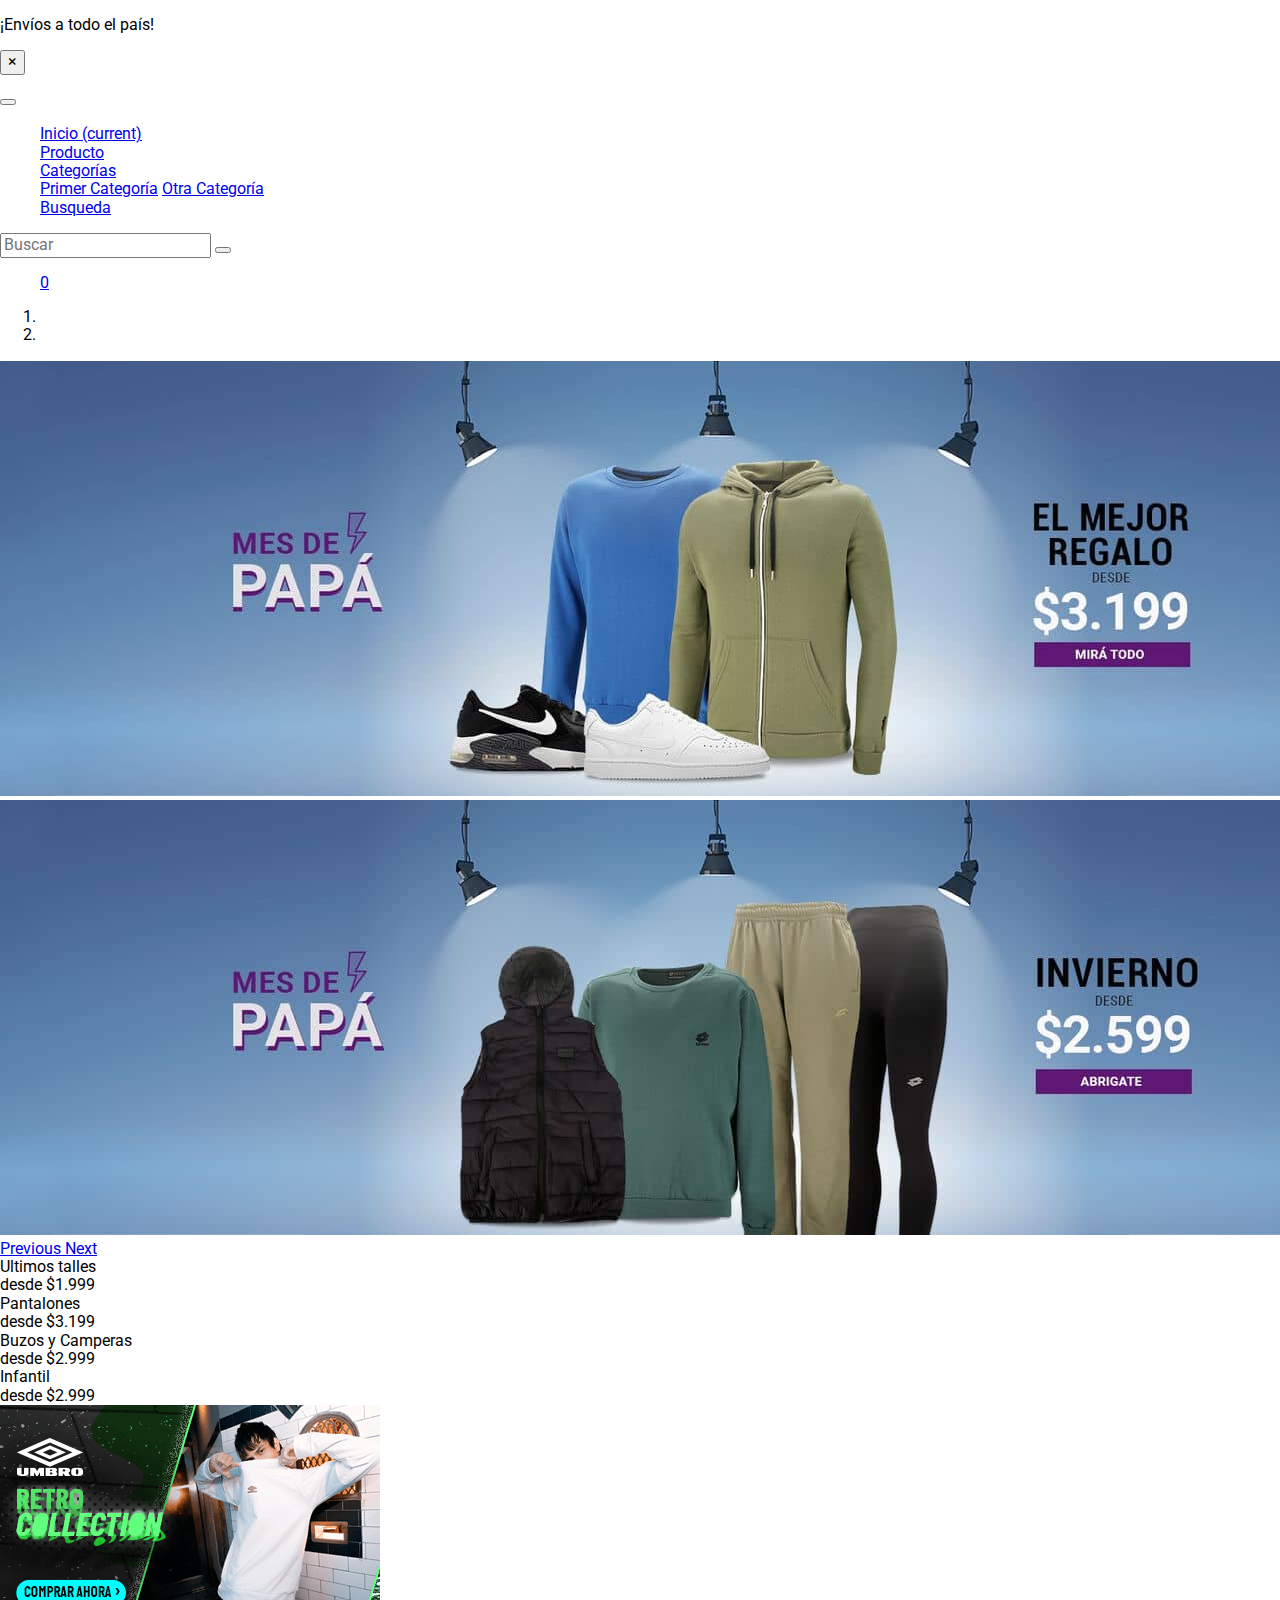
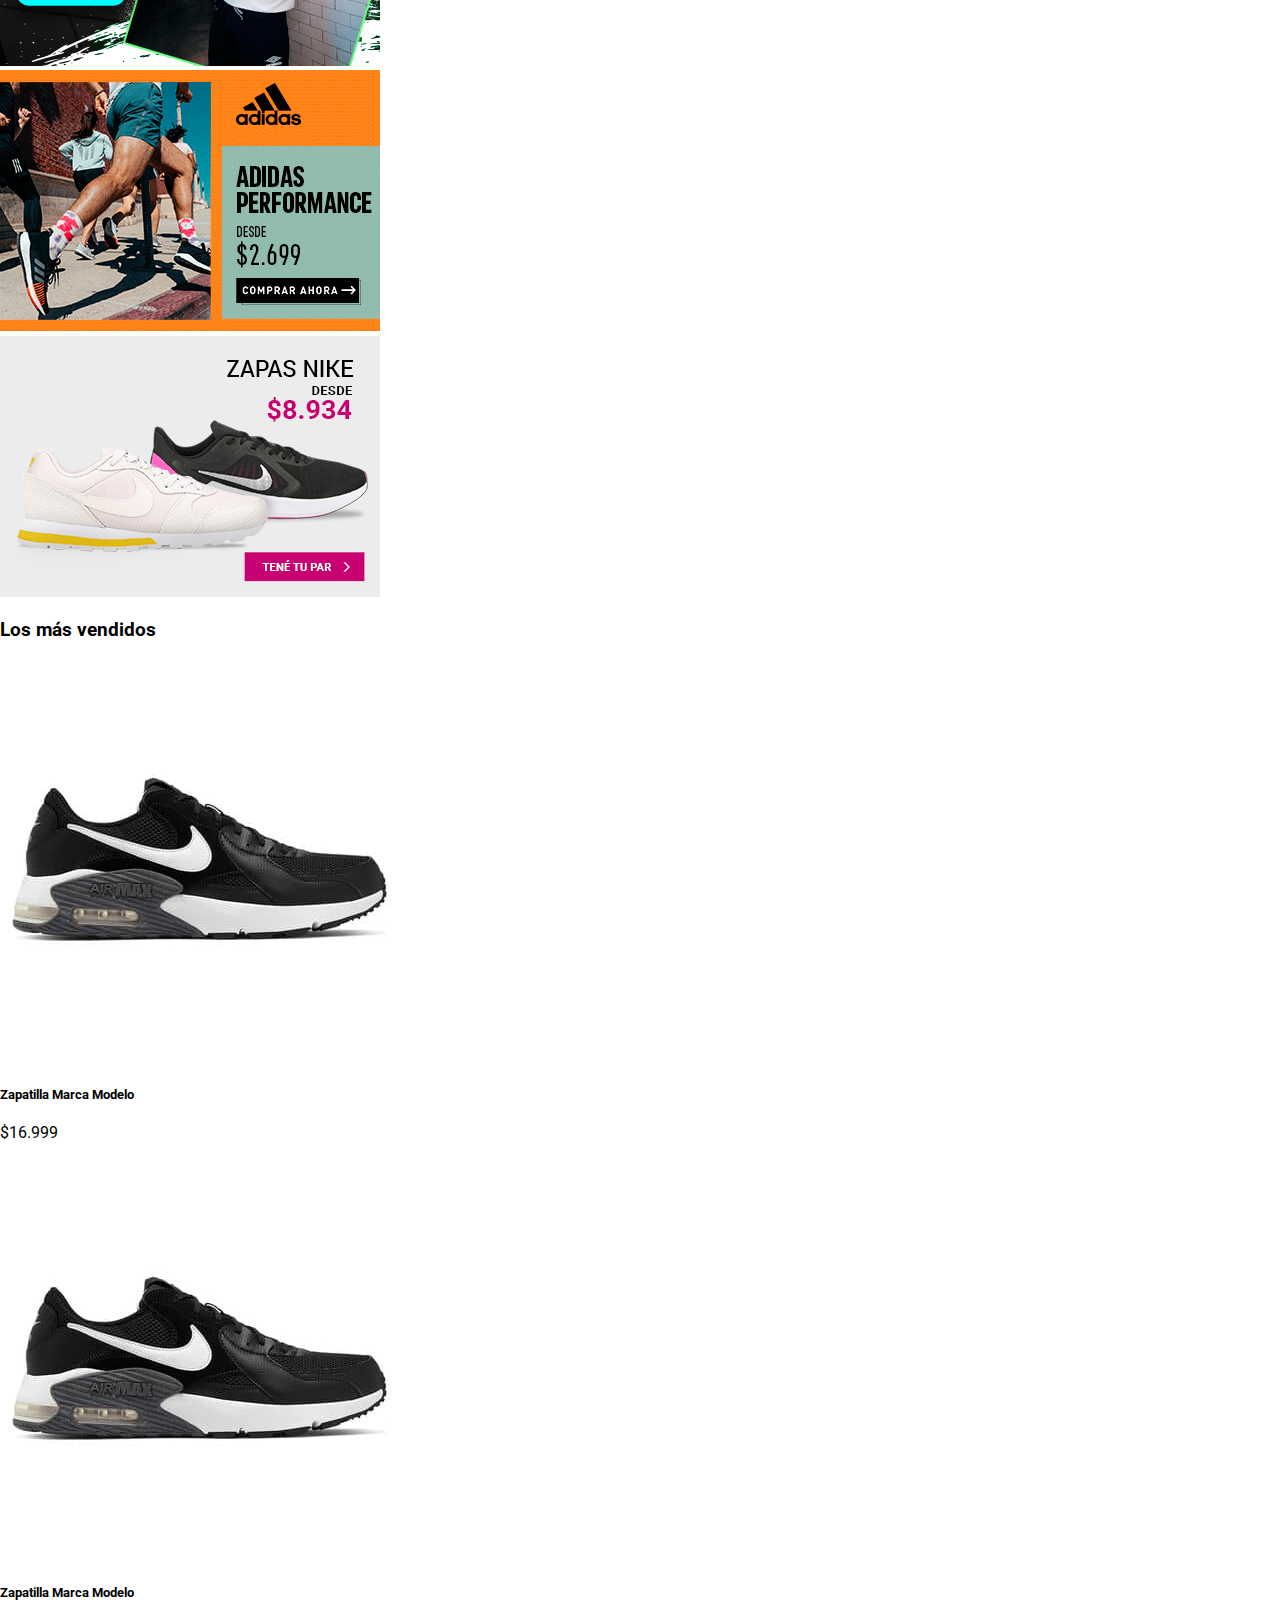
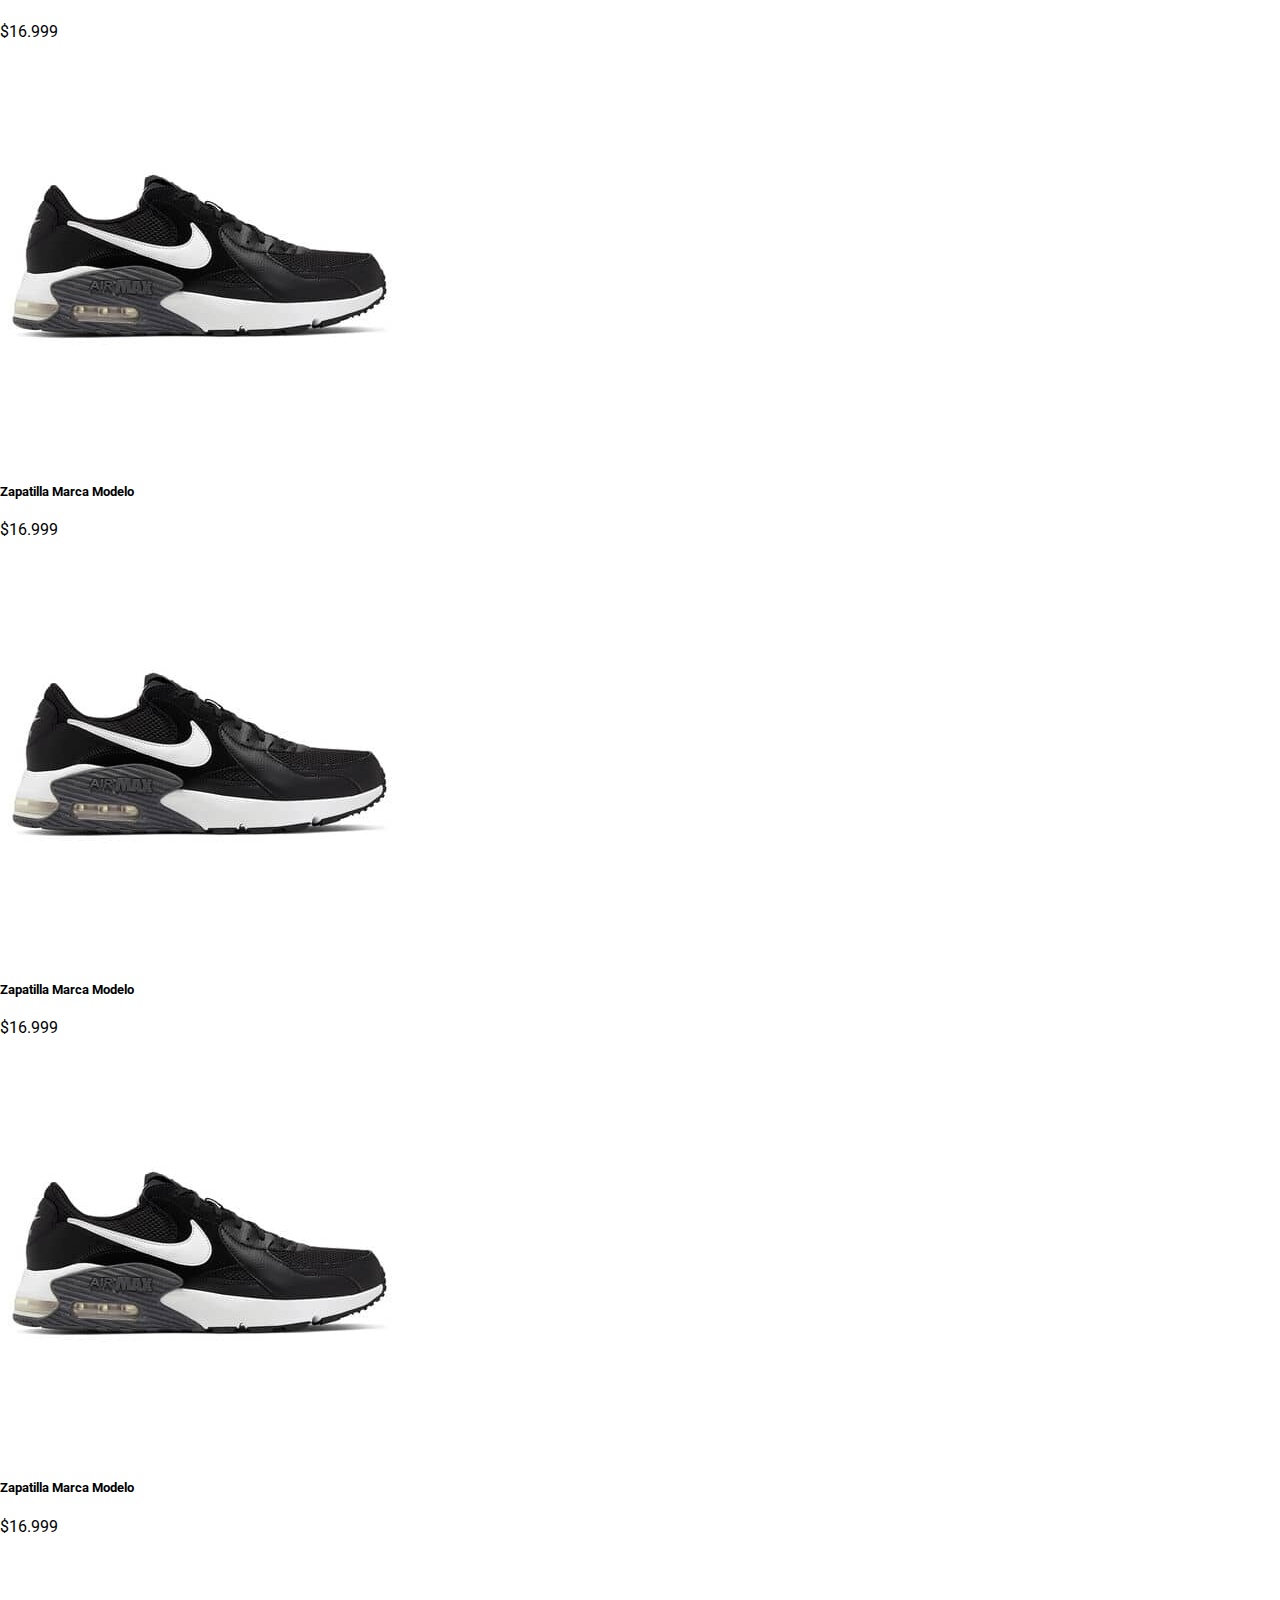
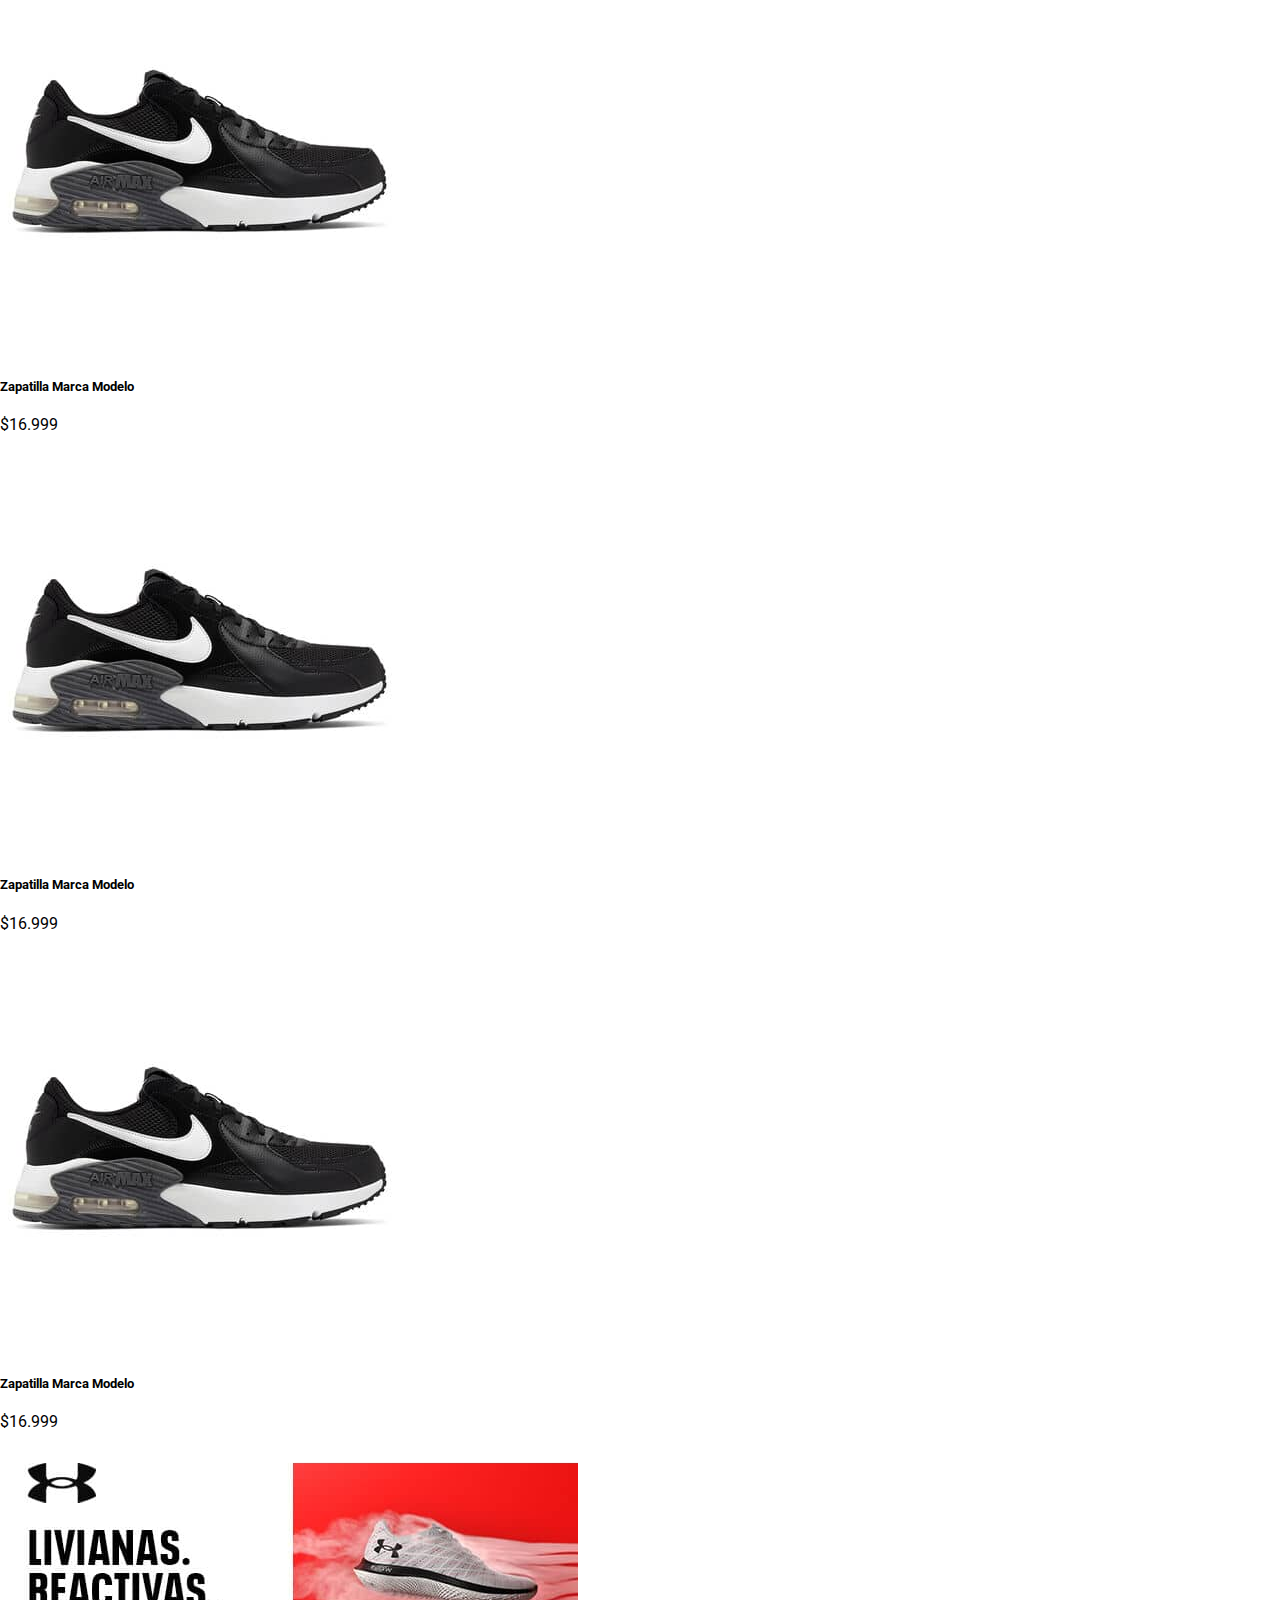
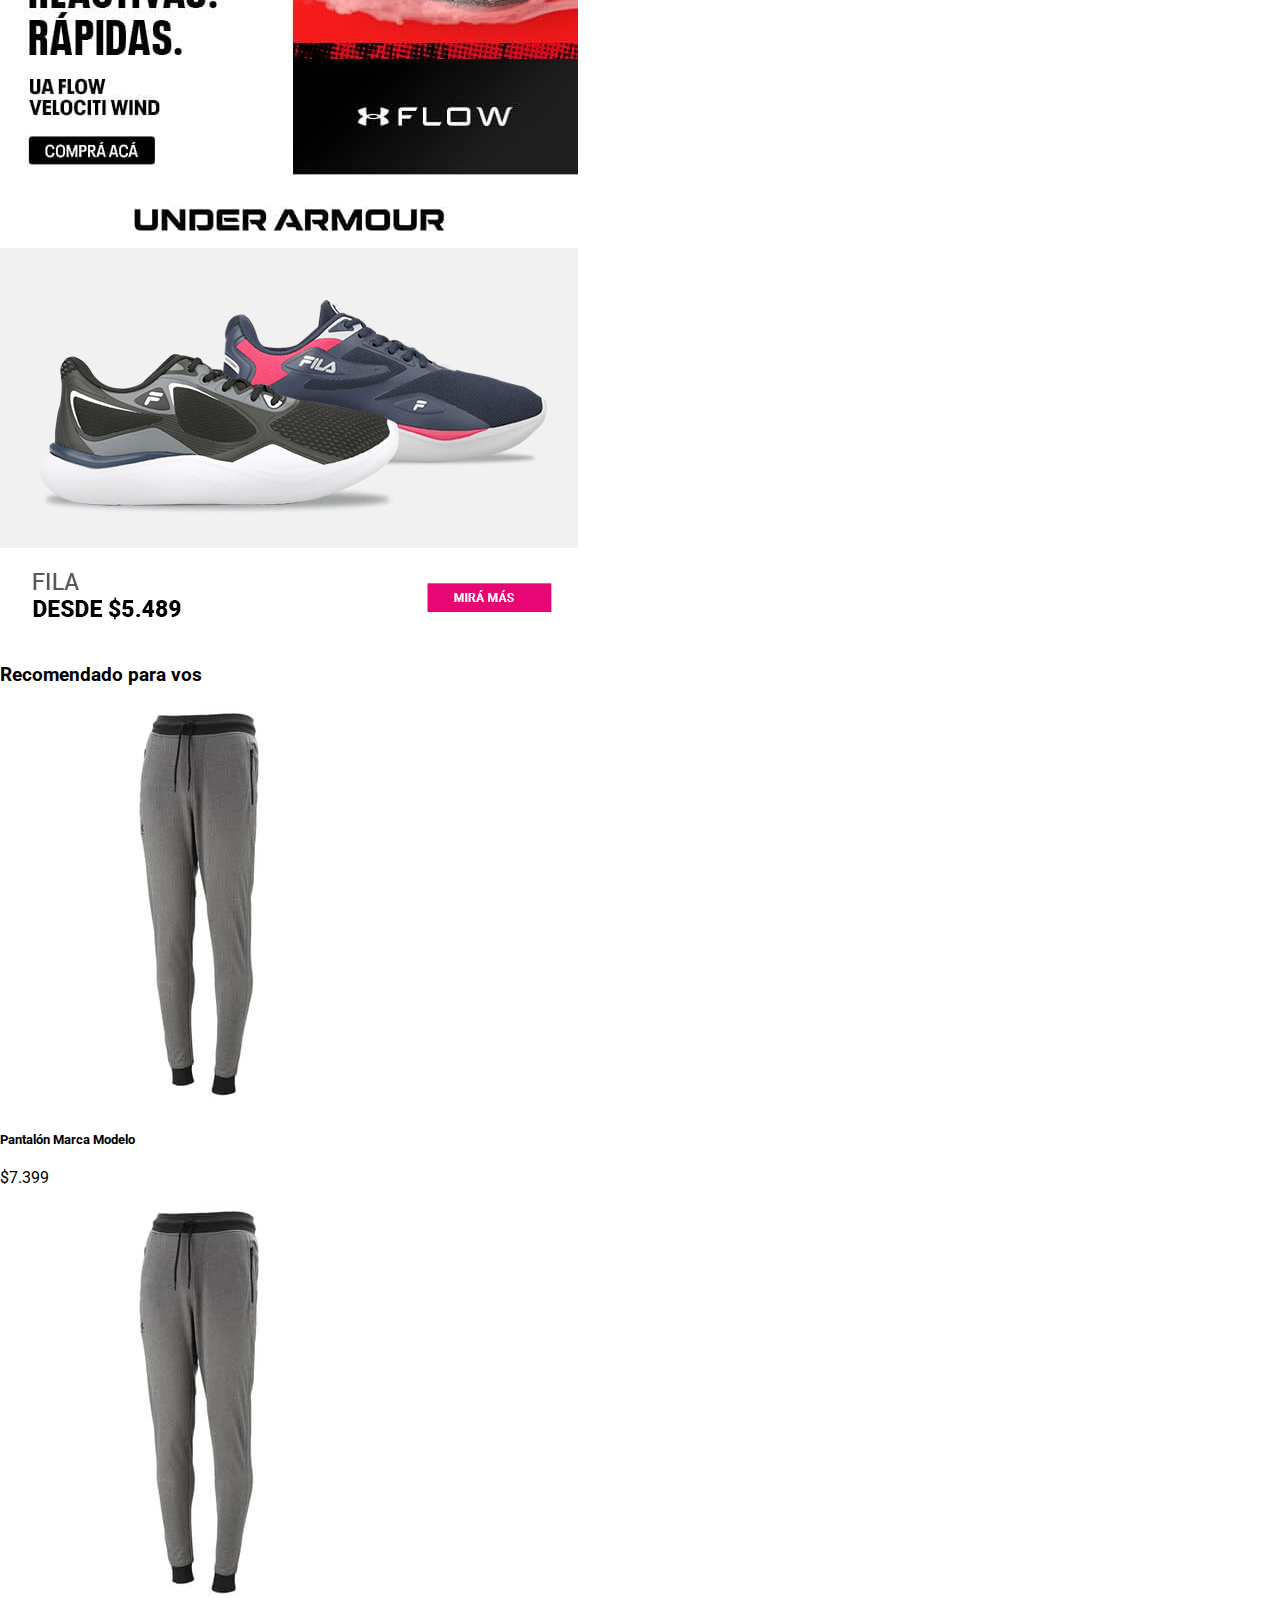
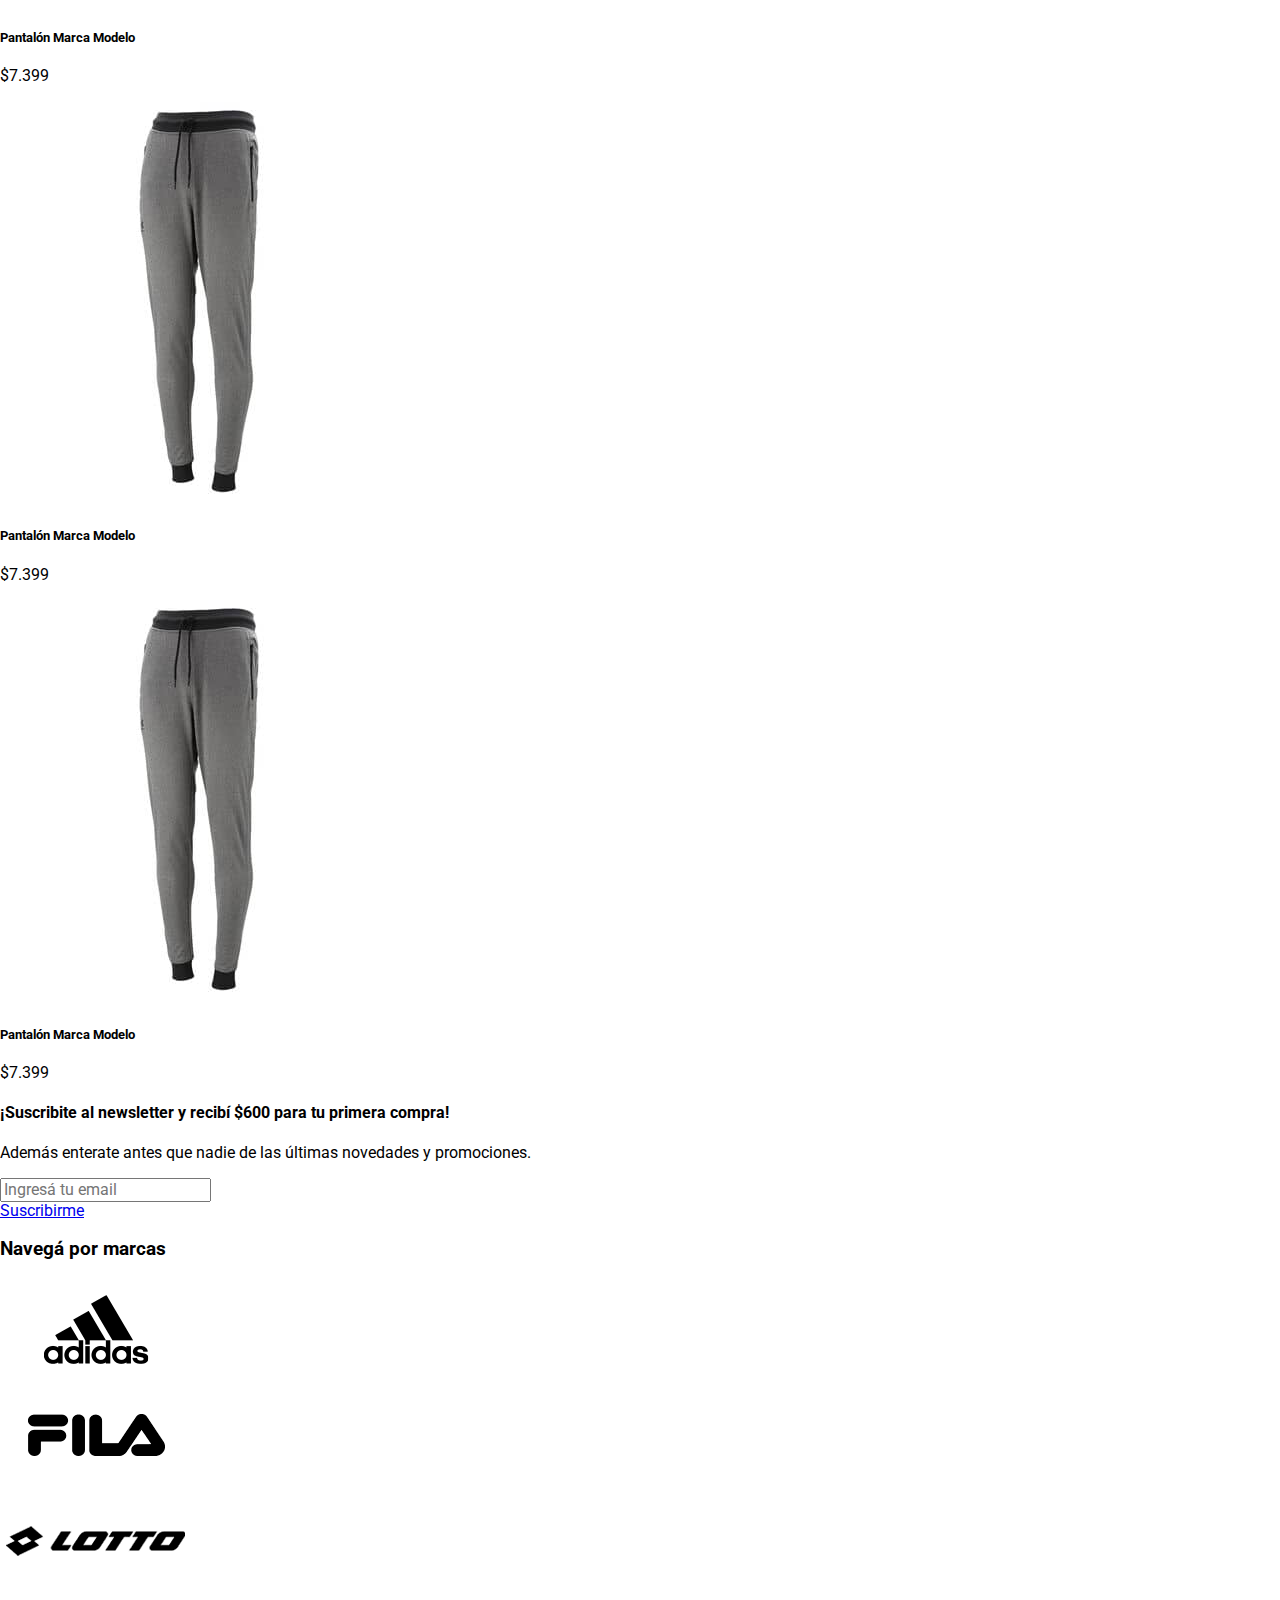
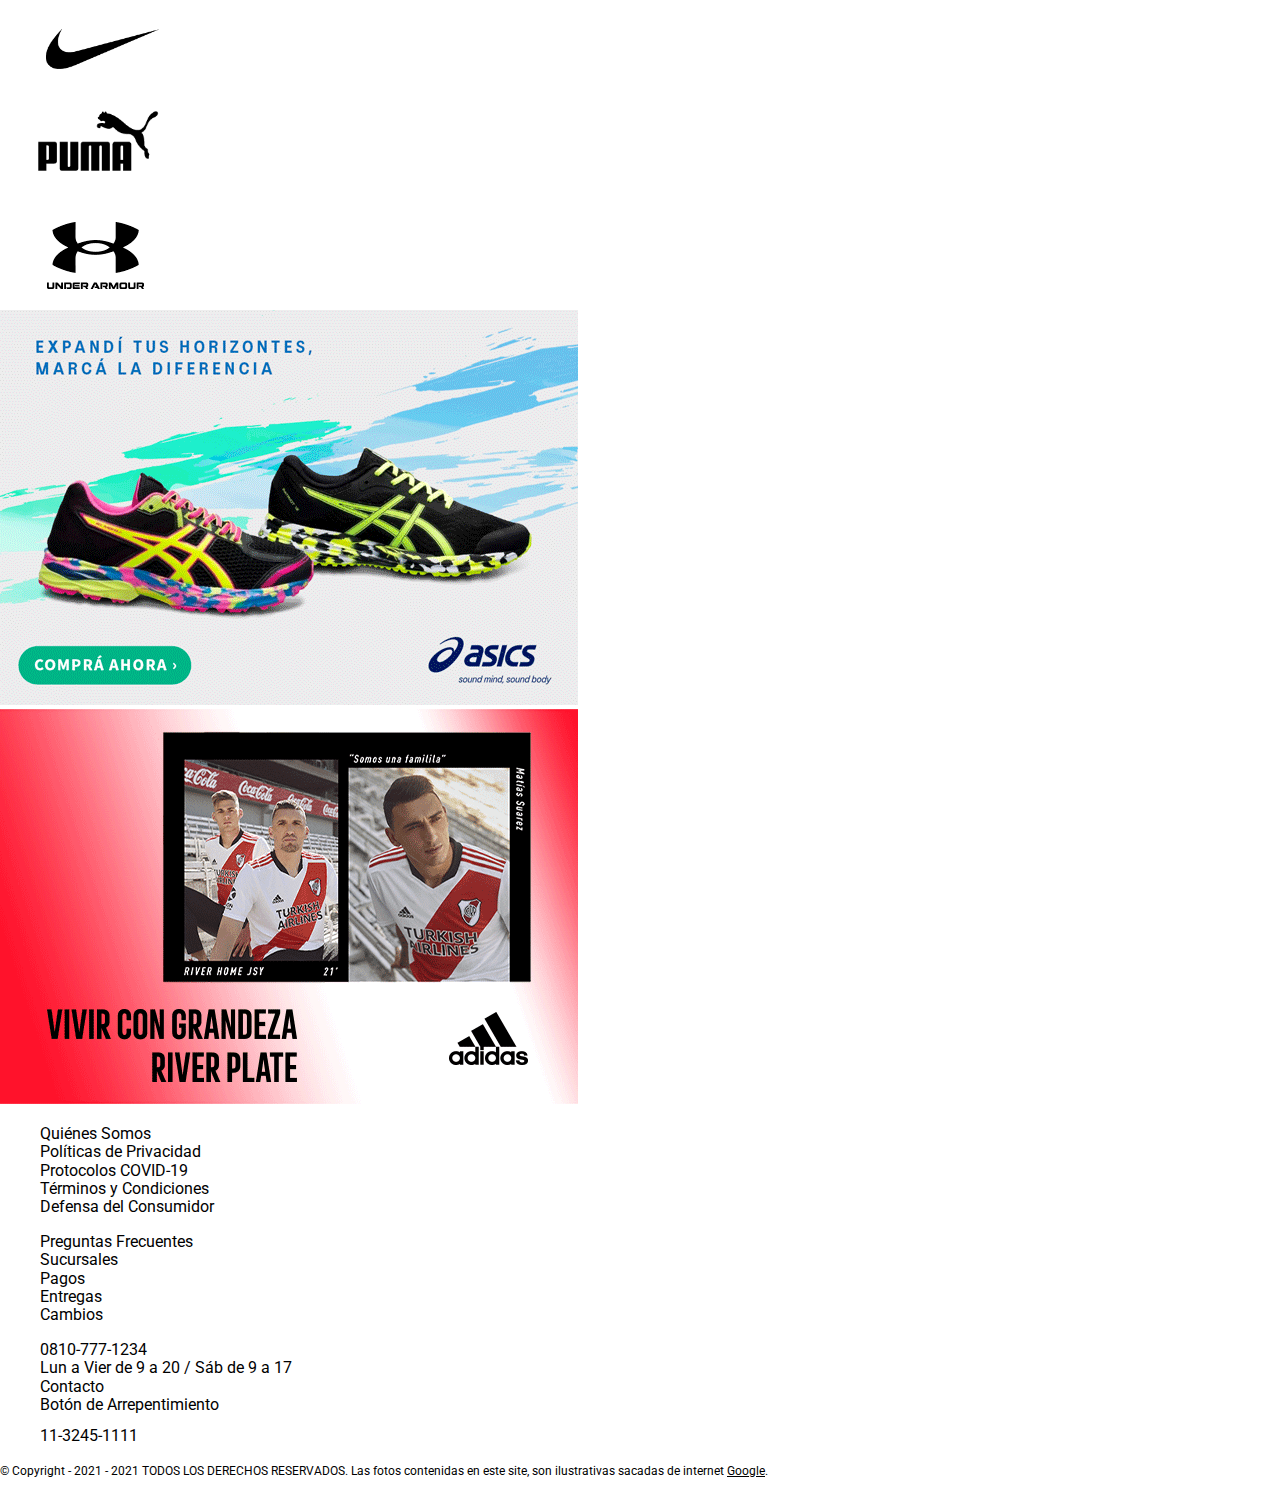
<file: Web-Tienda-Deportes-main/public/index.html>
<!DOCTYPE html>
<html lang="es">
	<head>
		<meta charset="UTF-8" />
		<meta http-equiv="X-UA-Compatible" content="IE=edge" />
		<meta name="viewport" content="width=device-width, initial-scale=1.0" />
		<!--Normalize-->
		<link rel="stylesheet" href="./assets/css/normalize.css" />
		<!--Bootstrap 4.6-->
		<link
			rel="stylesheet"
			href="https://cdn.jsdelivr.net/npm/bootstrap@4.6.0/dist/css/bootstrap.min.css"
			integrity="sha384-B0vP5xmATw1+K9KRQjQERJvTumQW0nPEzvF6L/Z6nronJ3oUOFUFpCjEUQouq2+l"
			crossorigin="anonymous"
		/>
		<!--Fontawesome-->
		<link
			rel="stylesheet"
			href="https://use.fontawesome.com/releases/v5.15.3/css/all.css"
			integrity="sha384-SZXxX4whJ79/gErwcOYf+zWLeJdY/qpuqC4cAa9rOGUstPomtqpuNWT9wdPEn2fk"
			crossorigin="anonymous"
		/>
		<!--Style-->
		<link rel="stylesheet" href="./assets/css/global.css" />
		<link rel="stylesheet" href="./assets/css/style.css" />
		<!--Fonts Roboto-->
		<link rel="preconnect" href="https://fonts.gstatic.com" />
		<link
			href="https://fonts.googleapis.com/css2?family=Roboto:wght@100;400;700&display=swap"
			rel="stylesheet"
		/>
		<!--FavIco-->
		<title>Web-Tienda-Deportes</title>
	</head>
	<body>
		<!--header-->
		<header>
			<!--alert-->
			<div
				class="alert alert-dark alert-dismissible fade show mb-0"
				role="alert"
			>
				<p class="text-center mb-0 font-weight-bold">¡Envíos a todo el país!</p>
				<button
					type="button"
					class="close"
					data-dismiss="alert"
					aria-label="Close"
				>
					<span aria-hidden="true">&times;</span>
				</button>
			</div>
			<!--/alert-->

			<!--navbar-->
			<nav class="navbar navbar-expand-lg navbar-light bg-light">
				<a class="navbar-brand" href="#">
					<i class="fas fa-shopping-cart" style="font-size: 30px"></i>
				</a>
				<button
					class="navbar-toggler"
					type="button"
					data-toggle="collapse"
					data-target="#navbarSupportedContent"
					aria-controls="navbarSupportedContent"
					aria-expanded="false"
					aria-label="Toggle navigation"
				>
					<span class="navbar-toggler-icon"></span>
				</button>

				<div class="collapse navbar-collapse" id="navbarSupportedContent">
					<ul class="navbar-nav mr-auto">
						<li class="nav-item active">
							<a class="nav-link" href="index.html"
								>Inicio <span class="sr-only">(current)</span></a
							>
						</li>
						<li class="nav-item">
							<a class="nav-link" href="producto.html">Producto</a>
						</li>
						<li class="nav-item dropdown">
							<a
								class="nav-link dropdown-toggle"
								href="#"
								id="navbarDropdown"
								role="button"
								data-toggle="dropdown"
								aria-haspopup="true"
								aria-expanded="false"
							>
								Categorías
							</a>
							<div class="dropdown-menu" aria-labelledby="navbarDropdown">
								<a class="dropdown-item" href="#">Primer Categoría</a>
								<a class="dropdown-item" href="#">Otra Categoría</a>
							</div>
						</li>
						<li class="nav-item">
							<a class="nav-link" href="busquedas.html">Busqueda</a>
						</li>
					</ul>
					<form class="form-inline my-2 my-lg-0 mx-1">
						<input
							class="form-control mr-sm-2"
							type="search"
							placeholder="Buscar"
							aria-label="Search"
						/>
						<button class="btn btn-outline-success my-2 my-sm-0" type="submit">
							<i class="fas fa-search"></i>
						</button>
					</form>
					<ul class="navbar-nav">
						<li class="nav-item mx-1">
							<a class="btn btn-outline-info" href="login.html"
								><i class="fas fa-user"></i
							></a>
						</li>
						<li class="nav-item mx-1">
							<a class="btn btn-warning" href="cart.html"
								><i class="fas fa-shopping-cart"></i
								><span class="badge badge-dark ml-1">0</span></a
							>
						</li>
					</ul>
				</div>
			</nav>
			<!--/navbar-->
		</header>
		<!--/header-->

		<!--hero-->
		<section>
			<div
				id="carouselExampleIndicators"
				class="carousel slide"
				data-ride="carousel"
			>
				<ol class="carousel-indicators">
					<li
						data-target="#carouselExampleIndicators"
						data-slide-to="0"
						class="active"
					></li>
					<li data-target="#carouselExampleIndicators" data-slide-to="1"></li>
				</ol>
				<div class="carousel-inner">
					<div class="carousel-item active">
						<img
							src="./assets/image/slide/slide-1.jpg"
							class="d-block w-100"
							alt="..."
						/>
					</div>
					<div class="carousel-item">
						<img
							src="./assets/image/slide/slide-2.jpg"
							class="d-block w-100"
							alt="..."
						/>
					</div>
				</div>
				<a
					class="carousel-control-prev"
					href="#carouselExampleIndicators"
					role="button"
					data-slide="prev"
				>
					<span class="carousel-control-prev-icon" aria-hidden="true"></span>
					<span class="sr-only">Previous</span>
				</a>
				<a
					class="carousel-control-next"
					href="#carouselExampleIndicators"
					role="button"
					data-slide="next"
				>
					<span class="carousel-control-next-icon" aria-hidden="true"></span>
					<span class="sr-only">Next</span>
				</a>
			</div>
		</section>
		<!--/hero-->

		<!--content-->
		<section class="container my-3">
			<!--accesos-->
			<div class="row text-center text-uppercase">
				<div class="col-6 my-1 col-md-3">
					<div class="card bg-secondary text-light">
						<div class="card-body">
							Ultimos talles <br />
							desde $1.999
						</div>
					</div>
				</div>
				<div class="col-6 my-1 col-md-3">
					<div class="card bg-secondary text-light">
						<div class="card-body">
							Pantalones <br />
							desde $3.199
						</div>
					</div>
				</div>
				<div class="col-6 my-1 col-md-3">
					<div class="card bg-secondary text-light">
						<div class="card-body">
							Buzos y Camperas <br />
							desde $2.999
						</div>
					</div>
				</div>
				<div class="col-6 my-1 col-md-3">
					<div class="card bg-secondary text-light">
						<div class="card-body">
							Infantil <br />
							desde $2.999
						</div>
					</div>
				</div>
			</div>
			<!--/accesos-->

			<!--banner-->
			<div class="row my-5">
				<div class="col-6 col-md-4">
					<img
						src="./assets/image/banner/banner-1.png"
						alt=""
						class="img-fluid"
					/>
				</div>
				<div class="col-6 col-md-4">
					<img
						src="./assets/image/banner/banner-2.png"
						alt=""
						class="img-fluid"
					/>
				</div>
				<div class="d-none d-md-block col-md-4">
					<img
						src="./assets/image/banner/banner-3.png"
						alt=""
						class="img-fluid"
					/>
				</div>
			</div>
			<!--/banner-->

			<!--productos vendidos-->
			<h3 class="h3">Los más vendidos</h3>
			<div class="row justify-content-center">
				<div class="col-12">
					<div
						id="carouselExampleControls"
						class="carousel slide"
						data-ride="carousel"
					>
						<div class="carousel-inner">
							<div class="carousel-item active">
								<div class="card-deck">
									<div class="card" style="width: 10rem">
										<img
											src="./assets/image/producto/producto-0.jpg"
											class="card-img-top"
											alt="..."
										/>
										<div class="card-body">
											<h5 class="card-title">Zapatilla Marca Modelo</h5>
											<p class="card-text">$16.999</p>
										</div>
									</div>
									<div class="card" style="width: 10rem">
										<img
											src="./assets/image/producto/producto-0.jpg"
											class="card-img-top"
											alt="..."
										/>
										<div class="card-body">
											<h5 class="card-title">Zapatilla Marca Modelo</h5>
											<p class="card-text">$16.999</p>
										</div>
									</div>
									<div class="card d-none d-md-block" style="width: 10rem">
										<img
											src="./assets/image/producto/producto-0.jpg"
											class="card-img-top"
											alt="..."
										/>
										<div class="card-body">
											<h5 class="card-title">Zapatilla Marca Modelo</h5>
											<p class="card-text">$16.999</p>
										</div>
									</div>
									<div class="card d-none d-md-block" style="width: 10rem">
										<img
											src="./assets/image/producto/producto-0.jpg"
											class="card-img-top"
											alt="..."
										/>
										<div class="card-body">
											<h5 class="card-title">Zapatilla Marca Modelo</h5>
											<p class="card-text">$16.999</p>
										</div>
									</div>
								</div>
							</div>
							<div class="carousel-item">
								<div class="card-deck">
									<div class="card" style="width: 10rem">
										<img
											src="./assets/image/producto/producto-0.jpg"
											class="card-img-top"
											alt="..."
										/>
										<div class="card-body">
											<h5 class="card-title">Zapatilla Marca Modelo</h5>
											<p class="card-text">$16.999</p>
										</div>
									</div>
									<div class="card" style="width: 10rem">
										<img
											src="./assets/image/producto/producto-0.jpg"
											class="card-img-top"
											alt="..."
										/>
										<div class="card-body">
											<h5 class="card-title">Zapatilla Marca Modelo</h5>
											<p class="card-text">$16.999</p>
										</div>
									</div>
									<div class="card d-none d-md-block" style="width: 10rem">
										<img
											src="./assets/image/producto/producto-0.jpg"
											class="card-img-top"
											alt="..."
										/>
										<div class="card-body">
											<h5 class="card-title">Zapatilla Marca Modelo</h5>
											<p class="card-text">$16.999</p>
										</div>
									</div>
									<div class="card d-none d-md-block" style="width: 10rem">
										<img
											src="./assets/image/producto/producto-0.jpg"
											class="card-img-top"
											alt="..."
										/>
										<div class="card-body">
											<h5 class="card-title">Zapatilla Marca Modelo</h5>
											<p class="card-text">$16.999</p>
										</div>
									</div>
								</div>
							</div>
						</div>
					</div>
				</div>
			</div>
			<!--/productos vendidos-->

			<!--banner 2-->
			<div class="row my-5">
				<div class="col-6">
					<img
						src="./assets/image/banner/banner-4.jpg"
						alt=""
						class="img-fluid"
					/>
				</div>
				<div class="col-6">
					<img
						src="./assets/image/banner/banner-5.png"
						alt=""
						class="img-fluid"
					/>
				</div>
			</div>
			<!--/banner 2-->

			<!--recomendado para vos-->
			<h3 class="h3">Recomendado para vos</h3>
			<div class="row justify-content-center">
				<div class="col-12">
					<div
						id="carouselExampleControls"
						class="carousel slide"
						data-ride="carousel"
					>
						<div class="carousel-inner">
							<div class="carousel-item active">
								<div class="card-deck">
									<div class="card" style="width: 10rem">
										<img
											src="./assets/image/producto/producto-1.jpg"
											class="card-img-top"
											alt="..."
										/>
										<div class="card-body">
											<h5 class="card-title">Pantalón Marca Modelo</h5>
											<p class="card-text">$7.399</p>
										</div>
									</div>
									<div class="card" style="width: 10rem">
										<img
											src="./assets/image/producto/producto-1.jpg"
											class="card-img-top"
											alt="..."
										/>
										<div class="card-body">
											<h5 class="card-title">Pantalón Marca Modelo</h5>
											<p class="card-text">$7.399</p>
										</div>
									</div>
									<div class="card d-none d-md-block" style="width: 10rem">
										<img
											src="./assets/image/producto/producto-1.jpg"
											class="card-img-top"
											alt="..."
										/>
										<div class="card-body">
											<h5 class="card-title">Pantalón Marca Modelo</h5>
											<p class="card-text">$7.399</p>
										</div>
									</div>
									<div class="card d-none d-md-block" style="width: 10rem">
										<img
											src="./assets/image/producto/producto-1.jpg"
											class="card-img-top"
											alt="..."
										/>
										<div class="card-body">
											<h5 class="card-title">Pantalón Marca Modelo</h5>
											<p class="card-text">$7.399</p>
										</div>
									</div>
								</div>
							</div>
						</div>
					</div>
				</div>
			</div>
			<!--/recomendado para vos-->

			<!--newsletter-->
			<div class="row my-5 justify-content-center p-5 border">
				<div class="col-md-9 text-center">
					<h4 class="font-weight-bold">
						¡Suscribite al newsletter y recibí $600 para tu primera compra!
					</h4>
					<p>
						Además enterate antes que nadie de las últimas novedades y
						promociones.
					</p>
					<form action="" id="newsletter">
						<div class="input-group mb-3">
							<input
								type="text"
								class="form-control"
								placeholder="Ingresá tu email"
								aria-label="Ingresa tu email"
								aria-describedby="basic-addon2"
								id="email"
							/>
							<div class="input-group-append">
								<a href="#" class="btn btn-primary" id="suscribirse"
									>Suscribirme</a
								>
							</div>
						</div>
					</form>
				</div>
			</div>
			<!--/newsletter-->

			<!--por marcas-->
			<h3 class="h3">Navegá por marcas</h3>
			<div class="row">
				<div class="col-4 my-1 col-md-2">
					<a href="#">
						<img
							src="./assets/image/marcas/adidas.png"
							alt=""
							class="img-thumbnail"
						/>
					</a>
				</div>
				<div class="col-4 my-1 col-md-2">
					<a href="#">
						<img
							src="./assets/image/marcas/fila.png"
							alt=""
							class="img-thumbnail"
						/>
					</a>
				</div>
				<div class="col-4 my-1 col-md-2">
					<a href="#">
						<img
							src="./assets/image/marcas/lotto.png"
							alt=""
							class="img-thumbnail"
						/>
					</a>
				</div>
				<div class="col-4 my-1 col-md-2">
					<a href="#">
						<img
							src="./assets/image/marcas/nike.png"
							alt=""
							class="img-thumbnail"
						/>
					</a>
				</div>
				<div class="col-4 my-1 col-md-2">
					<a href="#">
						<img
							src="./assets/image/marcas/puma.png"
							alt=""
							class="img-thumbnail"
						/>
					</a>
				</div>
				<div class="col-4 my-1 col-md-2">
					<a href="#">
						<img
							src="./assets/image/marcas/underarmour.png"
							alt=""
							class="img-thumbnail"
						/>
					</a>
				</div>
			</div>
			<!--/por marcas-->

			<!--banner 3-->
			<div class="row my-5">
				<div class="col-6">
					<img
						src="./assets/image/banner/banner-6.png"
						alt=""
						class="img-fluid"
					/>
				</div>
				<div class="col-6">
					<img
						src="./assets/image/banner/banner-7.png"
						alt=""
						class="img-fluid"
					/>
				</div>
			</div>
			<!--/banner 3-->

			<!--footer-->
			<footer id="footer" class="mt-5">
				<div class="row pt-4 border-top">
					<div class="col-6 my-1 col-md-3">
						<i class="fas fa-shopping-cart" style="font-size: 100px"></i>
					</div>
					<div class="col-6 my-1 col-md-3">
						<ul>
							<li>Quiénes Somos</li>
							<li>Políticas de Privacidad</li>
							<li>Protocolos COVID-19</li>
							<li>Términos y Condiciones</li>
							<li>Defensa del Consumidor</li>
						</ul>
					</div>
					<div class="col-6 my-1 col-md-3">
						<ul>
							<li>Preguntas Frecuentes</li>
							<li>Sucursales</li>
							<li>Pagos</li>
							<li>Entregas</li>
							<li>Cambios</li>
						</ul>
					</div>
					<div class="col-6 my-1 col-md-3">
						<ul>
							<li>0810-777-1234</li>
							<li>Lun a Vier de 9 a 20 / Sáb de 9 a 17</li>
							<li>Contacto</li>
							<li>Botón de Arrepentimiento</li>
							<li><i class="fab fa-whatsapp"></i>11-3245-1111</li>
						</ul>
					</div>
				</div>
				<div class="row pt-4 border-top">
					<div class="col-3">
						<ul class="list-group list-group-horizontal">
							<li class="list-group-item">
								<a href="#"><i class="fab fa-instagram"></i></a>
							</li>
							<li class="list-group-item">
								<a href="#"> <i class="fab fa-facebook-square"></i></a>
							</li>
							<li class="list-group-item">
								<a href="#"><i class="fab fa-twitter"></i></a>
							</li>
						</ul>
					</div>
					<div class="col-9 align-self-center">
						<p class="mb-0">
							© Copyright - 2021 - 2021 TODOS LOS DERECHOS RESERVADOS. Las fotos
							contenidas en este site, son ilustrativas sacadas de internet
							<a href="https://www.google.com.ar/" target="blank">Google</a>.
						</p>
					</div>
				</div>
			</footer>
			<!--/footer-->
		</section>
		<!--/content-->

		<!--Bootstrap Js-->
		<script
			src="https://code.jquery.com/jquery-3.5.1.slim.min.js"
			integrity="sha384-DfXdz2htPH0lsSSs5nCTpuj/zy4C+OGpamoFVy38MVBnE+IbbVYUew+OrCXaRkfj"
			crossorigin="anonymous"
		></script>
		<script
			src="https://cdn.jsdelivr.net/npm/bootstrap@4.6.0/dist/js/bootstrap.bundle.min.js"
			integrity="sha384-Piv4xVNRyMGpqkS2by6br4gNJ7DXjqk09RmUpJ8jgGtD7zP9yug3goQfGII0yAns"
			crossorigin="anonymous"
		></script>
		<!--Script-->
		<script src="./assets/js/script.js"></script>
	</body>
</html>
</file>
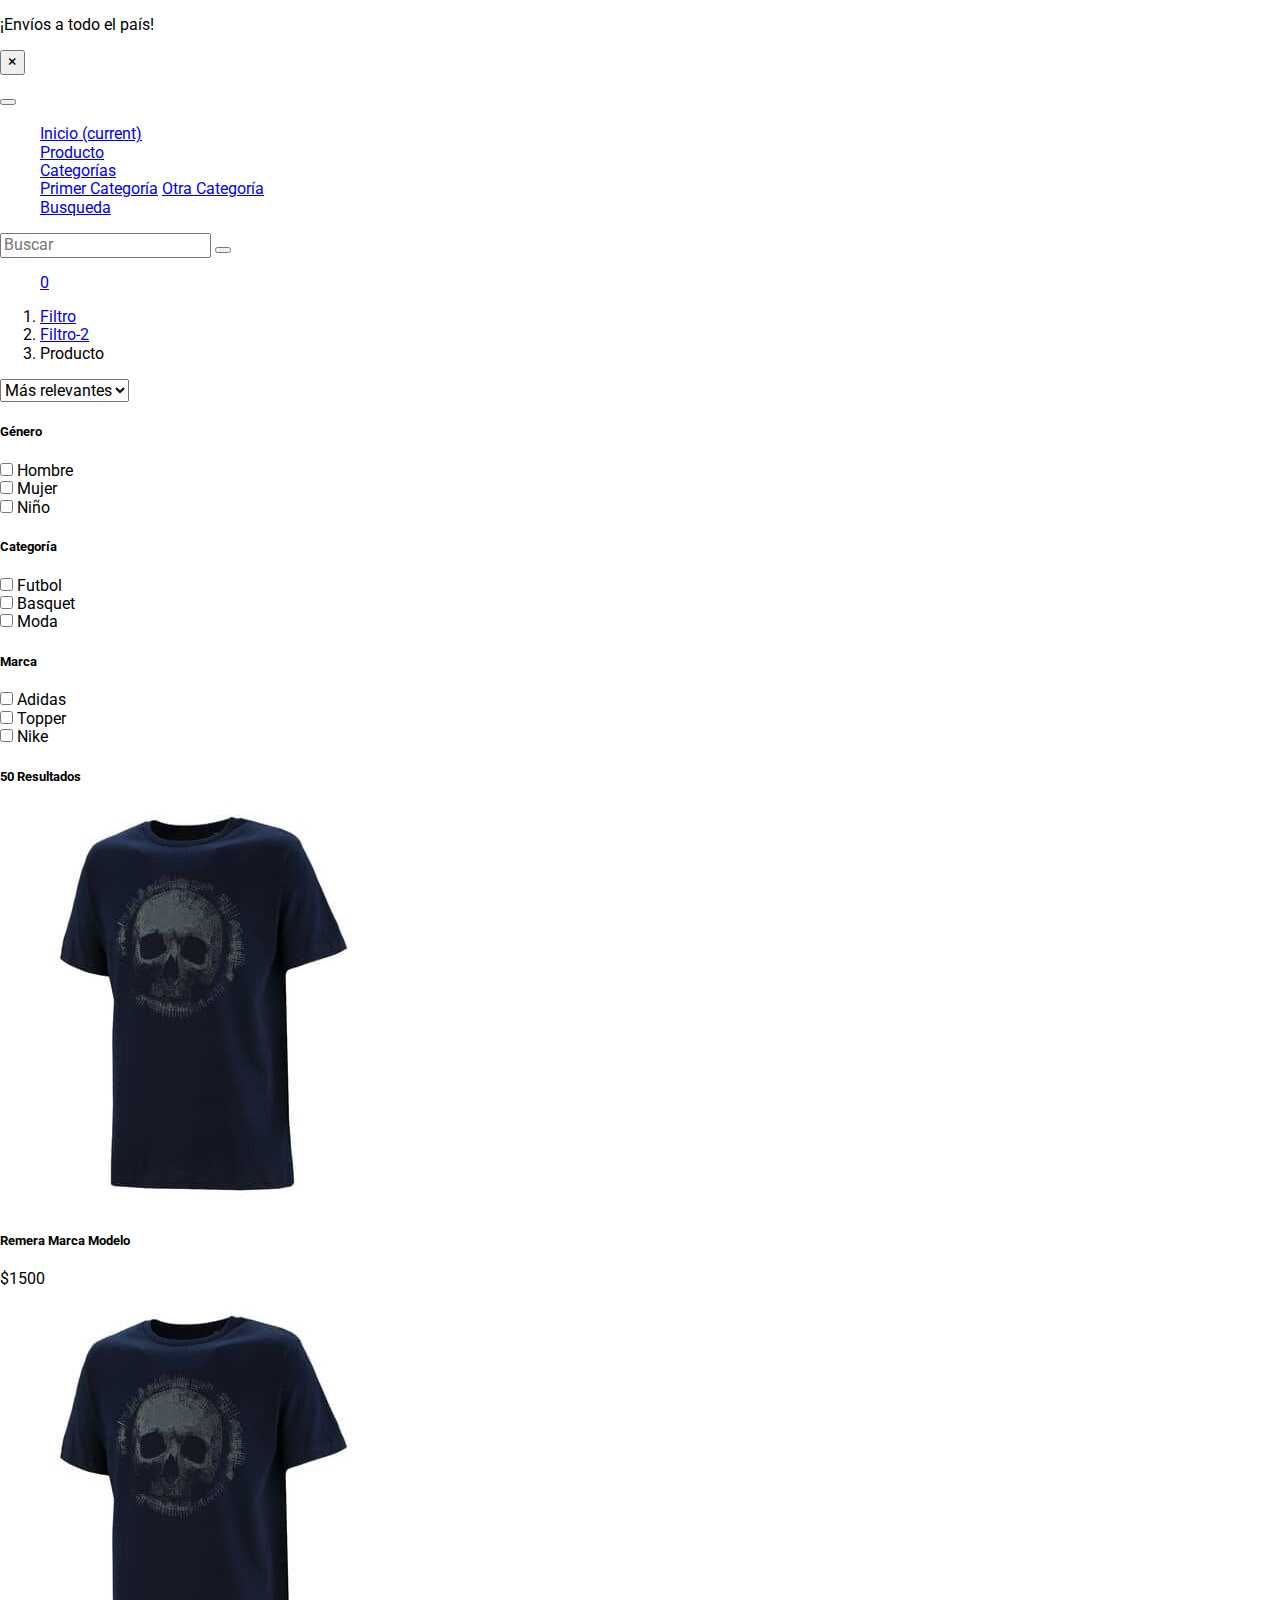
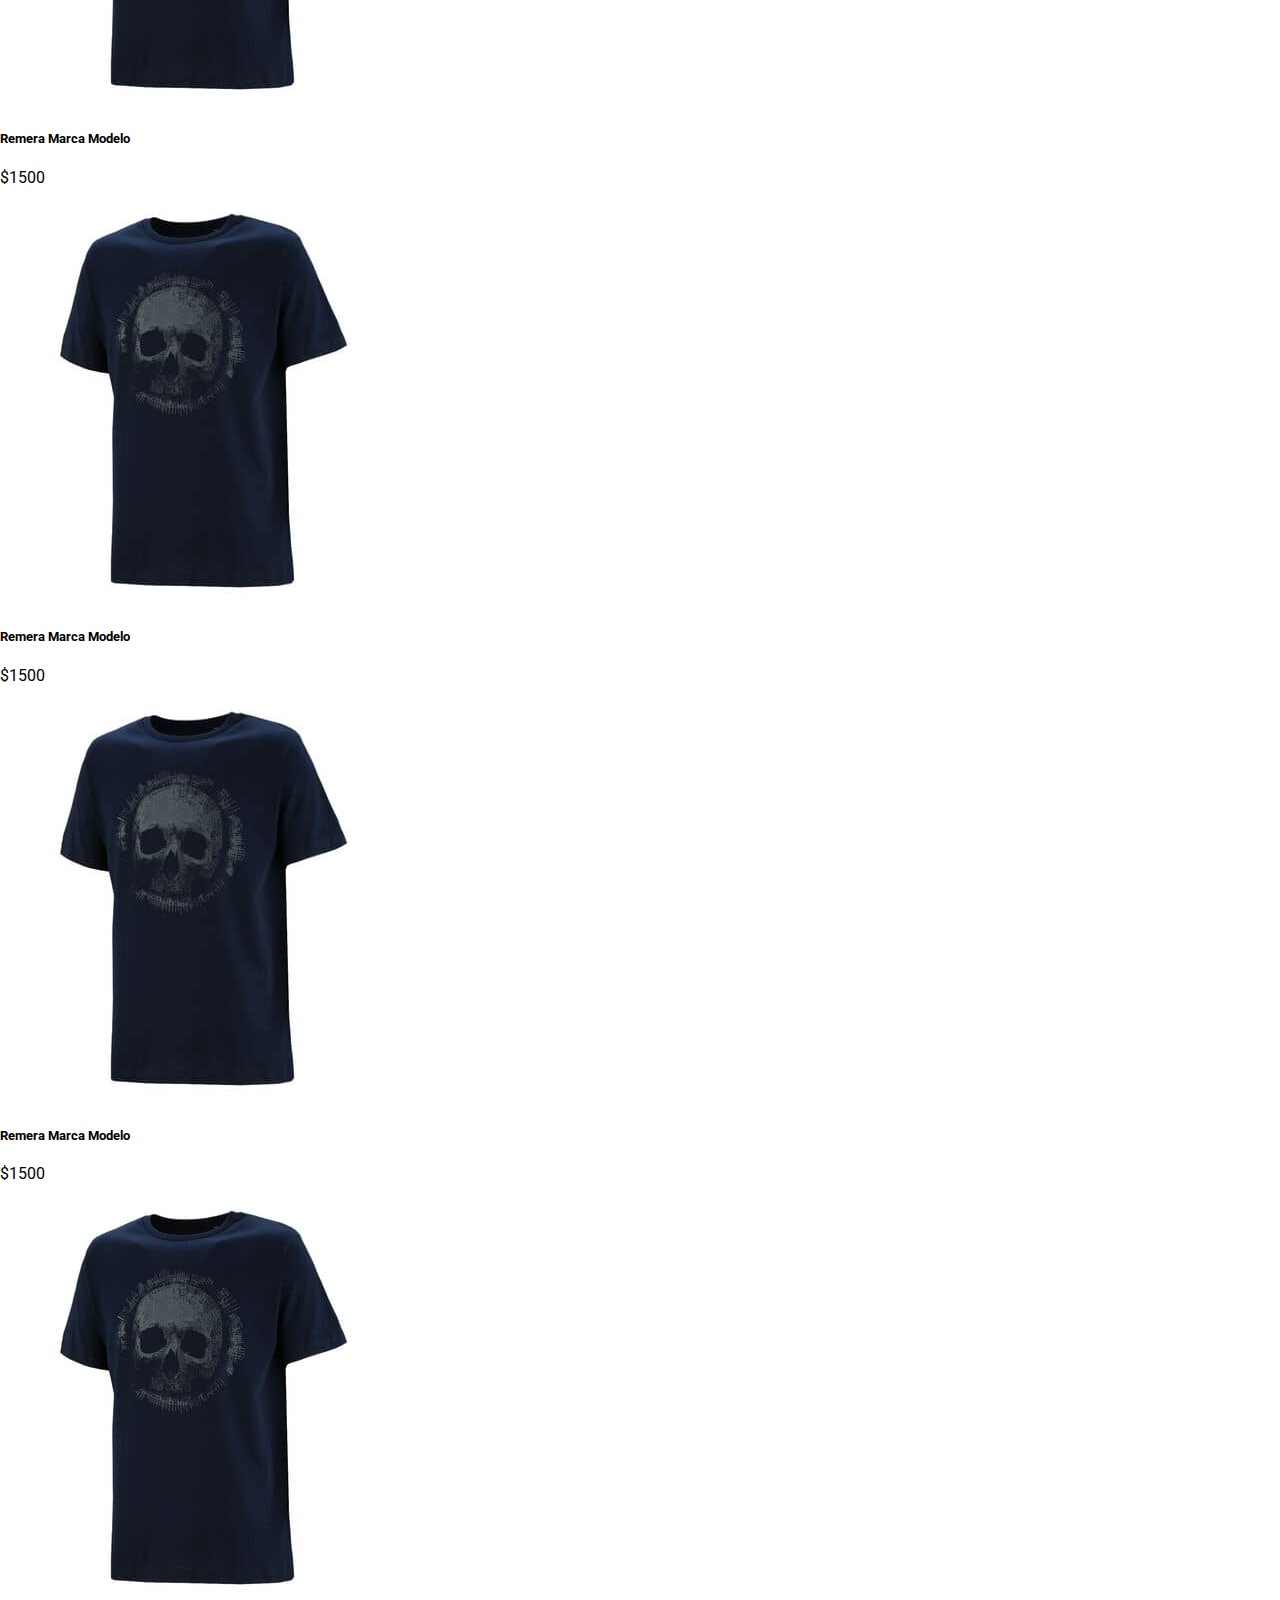
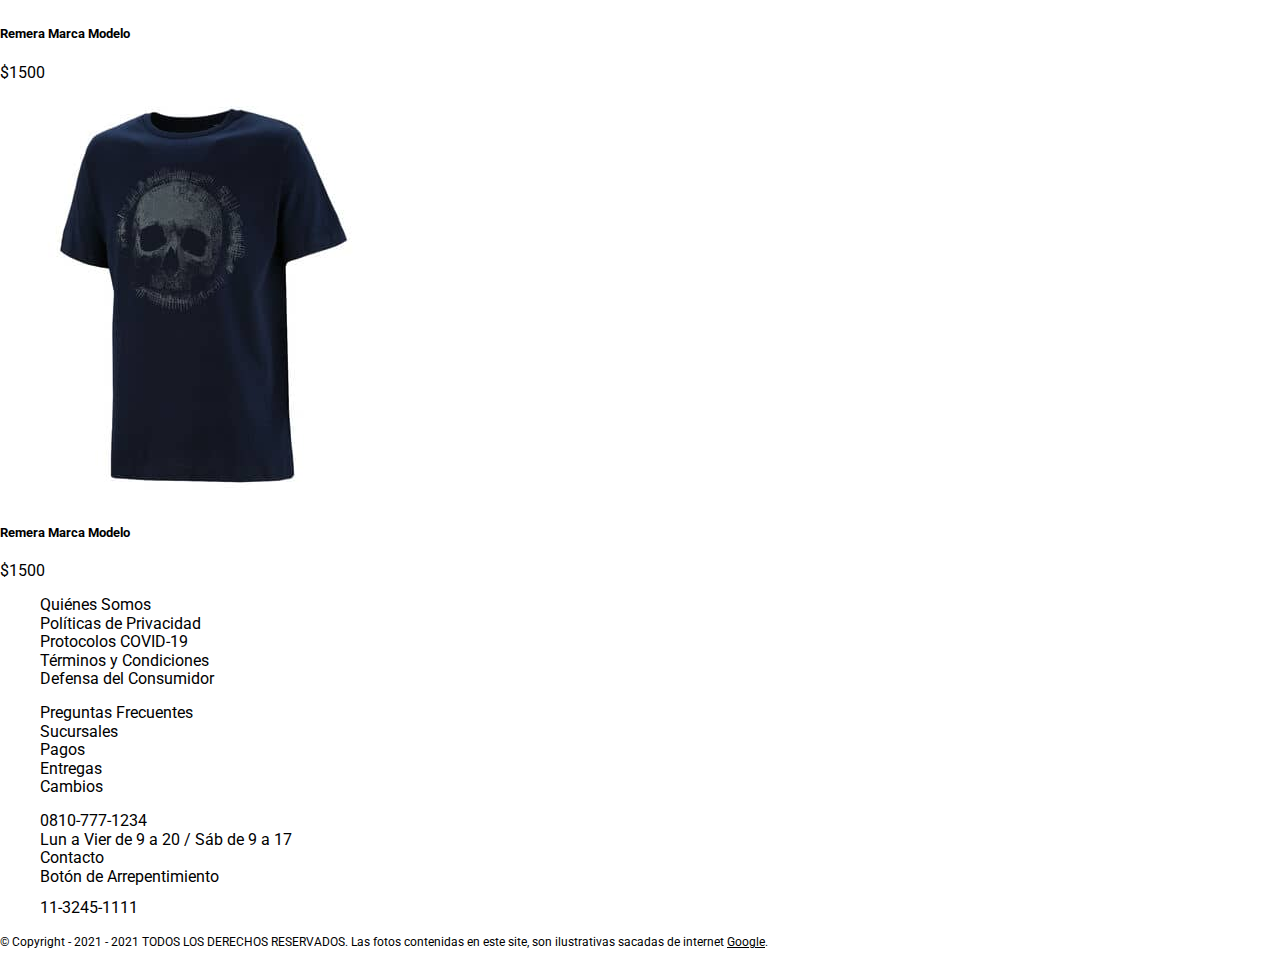
<file: Web-Tienda-Deportes-main/public/busquedas.html>
<!DOCTYPE html>
<html lang="es">
	<head>
		<meta charset="UTF-8" />
		<meta http-equiv="X-UA-Compatible" content="IE=edge" />
		<meta name="viewport" content="width=device-width, initial-scale=1.0" />
		<!--Normalize-->
		<link rel="stylesheet" href="./assets/css/normalize.css" />
		<!--Bootstrap 4.6-->
		<link
			rel="stylesheet"
			href="https://cdn.jsdelivr.net/npm/bootstrap@4.6.0/dist/css/bootstrap.min.css"
			integrity="sha384-B0vP5xmATw1+K9KRQjQERJvTumQW0nPEzvF6L/Z6nronJ3oUOFUFpCjEUQouq2+l"
			crossorigin="anonymous"
		/>
		<!--Fontawesome-->
		<link
			rel="stylesheet"
			href="https://use.fontawesome.com/releases/v5.15.3/css/all.css"
			integrity="sha384-SZXxX4whJ79/gErwcOYf+zWLeJdY/qpuqC4cAa9rOGUstPomtqpuNWT9wdPEn2fk"
			crossorigin="anonymous"
		/>
		<!--Style-->
		<link rel="stylesheet" href="./assets/css/global.css" />
		<link rel="stylesheet" href="./assets/css/style.css" />
		<!--Fonts Roboto-->
		<link rel="preconnect" href="https://fonts.gstatic.com" />
		<link
			href="https://fonts.googleapis.com/css2?family=Roboto:wght@100;400;700&display=swap"
			rel="stylesheet"
		/>
		<!--FavIco-->
		<title>Web-Tienda-Deportes</title>
	</head>
	<body>
		<!--header-->
		<header>
			<!--alert-->
			<div
				class="alert alert-dark alert-dismissible fade show mb-0"
				role="alert"
			>
				<p class="text-center mb-0 font-weight-bold">¡Envíos a todo el país!</p>
				<button
					type="button"
					class="close"
					data-dismiss="alert"
					aria-label="Close"
				>
					<span aria-hidden="true">&times;</span>
				</button>
			</div>
			<!--/alert-->

			<!--navbar-->
			<nav class="navbar navbar-expand-lg navbar-light bg-light">
				<a class="navbar-brand" href="#">
					<i class="fas fa-shopping-cart" style="font-size: 30px"></i>
				</a>
				<button
					class="navbar-toggler"
					type="button"
					data-toggle="collapse"
					data-target="#navbarSupportedContent"
					aria-controls="navbarSupportedContent"
					aria-expanded="false"
					aria-label="Toggle navigation"
				>
					<span class="navbar-toggler-icon"></span>
				</button>

				<div class="collapse navbar-collapse" id="navbarSupportedContent">
					<ul class="navbar-nav mr-auto">
						<li class="nav-item active">
							<a class="nav-link" href="index.html"
								>Inicio <span class="sr-only">(current)</span></a
							>
						</li>
						<li class="nav-item">
							<a class="nav-link" href="producto.html">Producto</a>
						</li>
						<li class="nav-item dropdown">
							<a
								class="nav-link dropdown-toggle"
								href="#"
								id="navbarDropdown"
								role="button"
								data-toggle="dropdown"
								aria-haspopup="true"
								aria-expanded="false"
							>
								Categorías
							</a>
							<div class="dropdown-menu" aria-labelledby="navbarDropdown">
								<a class="dropdown-item" href="#">Primer Categoría</a>
								<a class="dropdown-item" href="#">Otra Categoría</a>
							</div>
						</li>
						<li class="nav-item">
							<a class="nav-link" href="busquedas.html">Busqueda</a>
						</li>
					</ul>
					<form class="form-inline my-2 my-lg-0 mx-1">
						<input
							class="form-control mr-sm-2"
							type="search"
							placeholder="Buscar"
							aria-label="Search"
						/>
						<button class="btn btn-outline-success my-2 my-sm-0" type="submit">
							<i class="fas fa-search"></i>
						</button>
					</form>
					<ul class="navbar-nav">
						<li class="nav-item mx-1">
							<a class="btn btn-outline-info" href="login.html"
								><i class="fas fa-user"></i
							></a>
						</li>
						<li class="nav-item mx-1">
							<a class="btn btn-warning" href="cart.html"
								><i class="fas fa-shopping-cart"></i
								><span class="badge badge-dark ml-1">0</span></a
							>
						</li>
					</ul>
				</div>
			</nav>
			<!--/navbar-->
		</header>
		<!--/header-->

		<!--content-->
		<section class="container my-3">
			<!--breadcrumb-->
			<nav aria-label="breadcrumb">
				<ol class="breadcrumb">
					<li class="breadcrumb-item"><a href="#">Filtro</a></li>
					<li class="breadcrumb-item"><a href="#">Filtro-2</a></li>
					<li class="breadcrumb-item active" aria-current="page">Producto</li>
				</ol>
			</nav>
			<!--/breadcrumb-->

			<!--contenido-->
			<div class="row">
				<!--filtro-->
				<div class="col-3 col-md-2">
					<div class="form-group">
						<select class="form-control" id="exampleFormControlSelect1">
							<option>Más relevantes</option>
							<option>Más vendido</option>
							<option>Precio menor</option>
							<option>Precio mayor</option>
						</select>
					</div>
					<div class="pb-2">
						<h5>Género</h5>
						<div class="form-group form-check">
							<input
								type="checkbox"
								class="form-check-input"
								id="exampleCheck1"
							/>
							<label class="form-check-label" for="exampleCheck1">Hombre</label>
						</div>
						<div class="form-group form-check">
							<input
								type="checkbox"
								class="form-check-input"
								id="exampleCheck1"
							/>
							<label class="form-check-label" for="exampleCheck1">Mujer</label>
						</div>
						<div class="form-group form-check">
							<input
								type="checkbox"
								class="form-check-input"
								id="exampleCheck1"
							/>
							<label class="form-check-label" for="exampleCheck1">Niño</label>
						</div>
					</div>
					<div class="pb-2">
						<h5>Categoría</h5>
						<div class="form-group form-check">
							<input
								type="checkbox"
								class="form-check-input"
								id="exampleCheck1"
							/>
							<label class="form-check-label" for="exampleCheck1">Futbol</label>
						</div>
						<div class="form-group form-check">
							<input
								type="checkbox"
								class="form-check-input"
								id="exampleCheck1"
							/>
							<label class="form-check-label" for="exampleCheck1"
								>Basquet</label
							>
						</div>
						<div class="form-group form-check">
							<input
								type="checkbox"
								class="form-check-input"
								id="exampleCheck1"
							/>
							<label class="form-check-label" for="exampleCheck1">Moda</label>
						</div>
					</div>
					<div class="pb-2">
						<h5>Marca</h5>
						<div class="form-group form-check">
							<input
								type="checkbox"
								class="form-check-input"
								id="exampleCheck1"
							/>
							<label class="form-check-label" for="exampleCheck1">Adidas</label>
						</div>
						<div class="form-group form-check">
							<input
								type="checkbox"
								class="form-check-input"
								id="exampleCheck1"
							/>
							<label class="form-check-label" for="exampleCheck1">Topper</label>
						</div>
						<div class="form-group form-check">
							<input
								type="checkbox"
								class="form-check-input"
								id="exampleCheck1"
							/>
							<label class="form-check-label" for="exampleCheck1">Nike</label>
						</div>
					</div>
				</div>
				<!--/filtro-->

				<!--productos-->
				<div class="col-9 col-md-10">
					<div class="text-center">
						<h5><span class="font-weight-bold">50 </span>Resultados</h5>
					</div>
					<div class="row">
						<div class="col-12">
							<div class="row row-cols-2 row-cols-md-3">
								<div class="col mb-4">
									<div class="card">
										<img
											src="./assets/image/producto/producto-2.jpg"
											class="card-img-top"
											alt="..."
										/>
										<div class="card-body">
											<h5 class="card-title">Remera Marca Modelo</h5>
											<p class="card-text font-weight-bold">$1500</p>
										</div>
									</div>
								</div>
								<div class="col mb-4">
									<div class="card">
										<img
											src="./assets/image/producto/producto-2.jpg"
											class="card-img-top"
											alt="..."
										/>
										<div class="card-body">
											<h5 class="card-title">Remera Marca Modelo</h5>
											<p class="card-text font-weight-bold">$1500</p>
										</div>
									</div>
								</div>
								<div class="col mb-4">
									<div class="card">
										<img
											src="./assets/image/producto/producto-2.jpg"
											class="card-img-top"
											alt="..."
										/>
										<div class="card-body">
											<h5 class="card-title">Remera Marca Modelo</h5>
											<p class="card-text font-weight-bold">$1500</p>
										</div>
									</div>
								</div>
								<div class="col mb-4">
									<div class="card">
										<img
											src="./assets/image/producto/producto-2.jpg"
											class="card-img-top"
											alt="..."
										/>
										<div class="card-body">
											<h5 class="card-title">Remera Marca Modelo</h5>
											<p class="card-text font-weight-bold">$1500</p>
										</div>
									</div>
								</div>
								<div class="col mb-4">
									<div class="card">
										<img
											src="./assets/image/producto/producto-2.jpg"
											class="card-img-top"
											alt="..."
										/>
										<div class="card-body">
											<h5 class="card-title">Remera Marca Modelo</h5>
											<p class="card-text font-weight-bold">$1500</p>
										</div>
									</div>
								</div>
								<div class="col mb-4">
									<div class="card">
										<img
											src="./assets/image/producto/producto-2.jpg"
											class="card-img-top"
											alt="..."
										/>
										<div class="card-body">
											<h5 class="card-title">Remera Marca Modelo</h5>
											<p class="card-text font-weight-bold">$1500</p>
										</div>
									</div>
								</div>
							</div>
						</div>
					</div>
				</div>
				<!--/productos-->
			</div>
			<!--/contenido-->

			<!--footer-->
			<footer id="footer" class="mt-5">
				<div class="row pt-4 border-top">
					<div class="col-6 my-1 col-md-3">
						<i class="fas fa-shopping-cart" style="font-size: 100px"></i>
					</div>
					<div class="col-6 my-1 col-md-3">
						<ul>
							<li>Quiénes Somos</li>
							<li>Políticas de Privacidad</li>
							<li>Protocolos COVID-19</li>
							<li>Términos y Condiciones</li>
							<li>Defensa del Consumidor</li>
						</ul>
					</div>
					<div class="col-6 my-1 col-md-3">
						<ul>
							<li>Preguntas Frecuentes</li>
							<li>Sucursales</li>
							<li>Pagos</li>
							<li>Entregas</li>
							<li>Cambios</li>
						</ul>
					</div>
					<div class="col-6 my-1 col-md-3">
						<ul>
							<li>0810-777-1234</li>
							<li>Lun a Vier de 9 a 20 / Sáb de 9 a 17</li>
							<li>Contacto</li>
							<li>Botón de Arrepentimiento</li>
							<li><i class="fab fa-whatsapp"></i>11-3245-1111</li>
						</ul>
					</div>
				</div>
				<div class="row pt-4 border-top">
					<div class="col-3">
						<ul class="list-group list-group-horizontal">
							<li class="list-group-item">
								<a href="#"><i class="fab fa-instagram"></i></a>
							</li>
							<li class="list-group-item">
								<a href="#"> <i class="fab fa-facebook-square"></i></a>
							</li>
							<li class="list-group-item">
								<a href="#"><i class="fab fa-twitter"></i></a>
							</li>
						</ul>
					</div>
					<div class="col-9 align-self-center">
						<p class="mb-0">
							© Copyright - 2021 - 2021 TODOS LOS DERECHOS RESERVADOS. Las fotos
							contenidas en este site, son ilustrativas sacadas de internet
							<a href="https://www.google.com.ar/" target="blank">Google</a>.
						</p>
					</div>
				</div>
			</footer>
			<!--/footer-->
		</section>
		<!--/content-->

		<!--Bootstrap Js-->
		<script
			src="https://code.jquery.com/jquery-3.5.1.slim.min.js"
			integrity="sha384-DfXdz2htPH0lsSSs5nCTpuj/zy4C+OGpamoFVy38MVBnE+IbbVYUew+OrCXaRkfj"
			crossorigin="anonymous"
		></script>
		<script
			src="https://cdn.jsdelivr.net/npm/bootstrap@4.6.0/dist/js/bootstrap.bundle.min.js"
			integrity="sha384-Piv4xVNRyMGpqkS2by6br4gNJ7DXjqk09RmUpJ8jgGtD7zP9yug3goQfGII0yAns"
			crossorigin="anonymous"
		></script>
		<!--Script-->
		<script src="./assets/js/script.js"></script>
	</body>
</html>
</file>
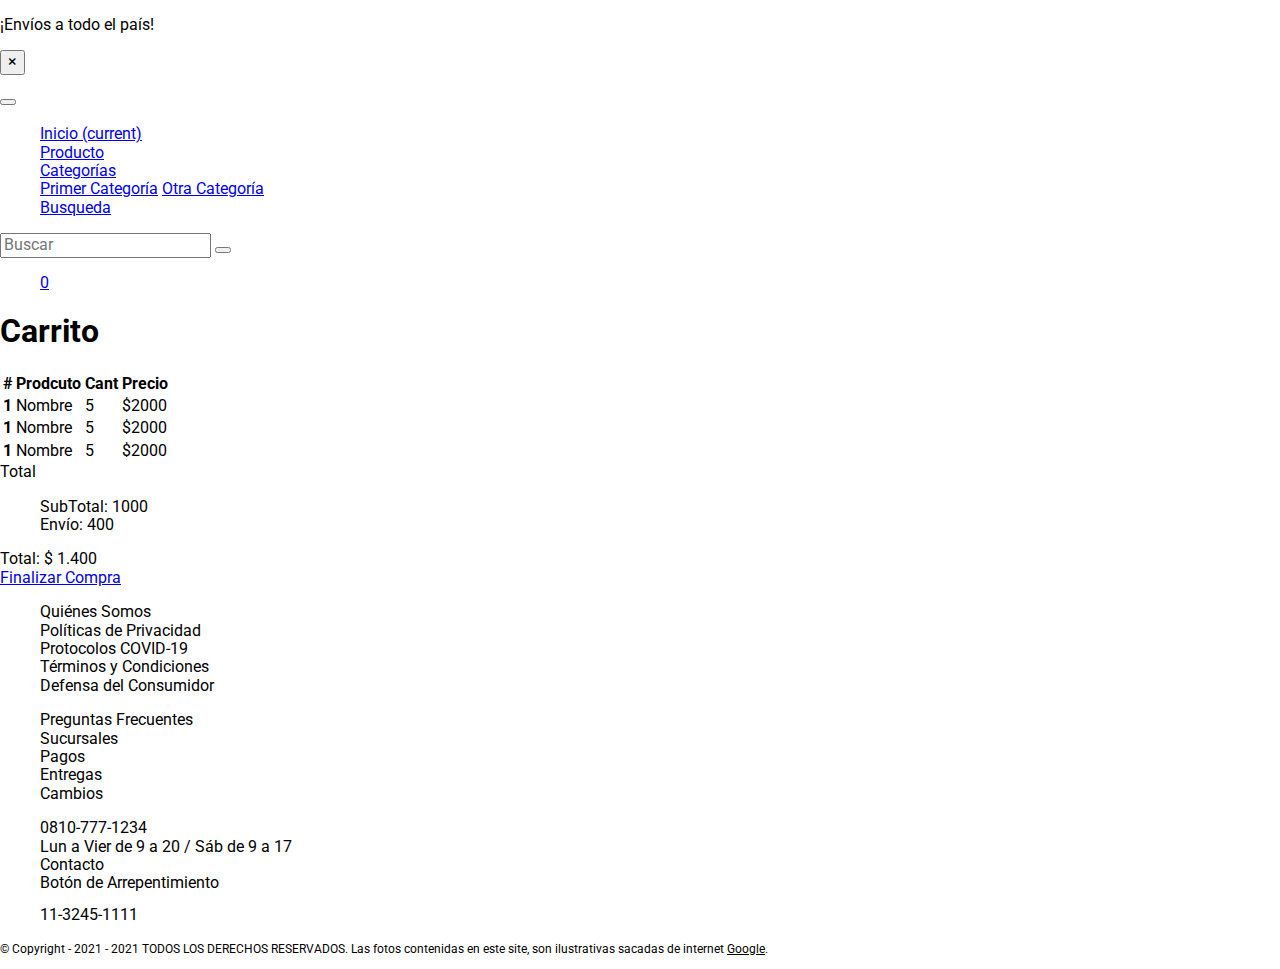
<file: Web-Tienda-Deportes-main/public/cart.html>
<!DOCTYPE html>
<html lang="es">
	<head>
		<meta charset="UTF-8" />
		<meta http-equiv="X-UA-Compatible" content="IE=edge" />
		<meta name="viewport" content="width=device-width, initial-scale=1.0" />
		<!--Normalize-->
		<link rel="stylesheet" href="./assets/css/normalize.css" />
		<!--Bootstrap 4.6-->
		<link
			rel="stylesheet"
			href="https://cdn.jsdelivr.net/npm/bootstrap@4.6.0/dist/css/bootstrap.min.css"
			integrity="sha384-B0vP5xmATw1+K9KRQjQERJvTumQW0nPEzvF6L/Z6nronJ3oUOFUFpCjEUQouq2+l"
			crossorigin="anonymous"
		/>
		<!--Fontawesome-->
		<link
			rel="stylesheet"
			href="https://use.fontawesome.com/releases/v5.15.3/css/all.css"
			integrity="sha384-SZXxX4whJ79/gErwcOYf+zWLeJdY/qpuqC4cAa9rOGUstPomtqpuNWT9wdPEn2fk"
			crossorigin="anonymous"
		/>
		<!--Style-->
		<link rel="stylesheet" href="./assets/css/global.css" />
		<link rel="stylesheet" href="./assets/css/style.css" />
		<!--Fonts Roboto-->
		<link rel="preconnect" href="https://fonts.gstatic.com" />
		<link
			href="https://fonts.googleapis.com/css2?family=Roboto:wght@100;400;700&display=swap"
			rel="stylesheet"
		/>
		<!--FavIco-->
		<title>Web-Tienda-Deportes</title>
	</head>
	<body>
		<!--header-->
		<header>
			<!--alert-->
			<div
				class="alert alert-dark alert-dismissible fade show mb-0"
				role="alert"
			>
				<p class="text-center mb-0 font-weight-bold">¡Envíos a todo el país!</p>
				<button
					type="button"
					class="close"
					data-dismiss="alert"
					aria-label="Close"
				>
					<span aria-hidden="true">&times;</span>
				</button>
			</div>
			<!--/alert-->

			<!--navbar-->
			<nav class="navbar navbar-expand-lg navbar-light bg-light">
				<a class="navbar-brand" href="#">
					<i class="fas fa-shopping-cart" style="font-size: 30px"></i>
				</a>
				<button
					class="navbar-toggler"
					type="button"
					data-toggle="collapse"
					data-target="#navbarSupportedContent"
					aria-controls="navbarSupportedContent"
					aria-expanded="false"
					aria-label="Toggle navigation"
				>
					<span class="navbar-toggler-icon"></span>
				</button>

				<div class="collapse navbar-collapse" id="navbarSupportedContent">
					<ul class="navbar-nav mr-auto">
						<li class="nav-item active">
							<a class="nav-link" href="index.html"
								>Inicio <span class="sr-only">(current)</span></a
							>
						</li>
						<li class="nav-item">
							<a class="nav-link" href="producto.html">Producto</a>
						</li>
						<li class="nav-item dropdown">
							<a
								class="nav-link dropdown-toggle"
								href="#"
								id="navbarDropdown"
								role="button"
								data-toggle="dropdown"
								aria-haspopup="true"
								aria-expanded="false"
							>
								Categorías
							</a>
							<div class="dropdown-menu" aria-labelledby="navbarDropdown">
								<a class="dropdown-item" href="#">Primer Categoría</a>
								<a class="dropdown-item" href="#">Otra Categoría</a>
							</div>
						</li>
						<li class="nav-item">
							<a class="nav-link" href="busquedas.html">Busqueda</a>
						</li>
					</ul>
					<form class="form-inline my-2 my-lg-0 mx-1">
						<input
							class="form-control mr-sm-2"
							type="search"
							placeholder="Buscar"
							aria-label="Search"
						/>
						<button class="btn btn-outline-success my-2 my-sm-0" type="submit">
							<i class="fas fa-search"></i>
						</button>
					</form>
					<ul class="navbar-nav">
						<li class="nav-item mx-1">
							<a class="btn btn-outline-info" href="login.html"
								><i class="fas fa-user"></i
							></a>
						</li>
						<li class="nav-item mx-1">
							<a class="btn btn-warning" href="cart.html"
								><i class="fas fa-shopping-cart"></i
								><span class="badge badge-dark ml-1">0</span></a
							>
						</li>
					</ul>
				</div>
			</nav>
			<!--/navbar-->
		</header>
		<!--/header-->

		<!--content-->
		<section class="container my-3">
			<!--carrito-->
			<div class="row">
				<div class="col-12">
					<h1>Carrito</h1>
				</div>
			</div>
			<div class="row">
				<div class="col-9">
					<table class="table">
						<thead class="thead-dark">
							<tr>
								<th scope="col">#</th>
								<th scope="col">Prodcuto</th>
								<th scope="col">Cant</th>
								<th scope="col">Precio</th>
							</tr>
						</thead>
						<tbody>
							<tr>
								<th scope="row">1</th>
								<td>Nombre</td>
								<td>5</td>
								<td>$2000</td>
							</tr>
							<tr>
								<th scope="row">1</th>
								<td>Nombre</td>
								<td>5</td>
								<td>$2000</td>
							</tr>
							<tr>
								<th scope="row">1</th>
								<td>Nombre</td>
								<td>5</td>
								<td>$2000</td>
							</tr>
						</tbody>
					</table>
				</div>
				<div class="col-3">
					<div class="card">
						<div class="card-header">Total</div>
						<div class="card-body">
							<ul class="list-group">
								<li class="list-group-item">SubTotal: 1000</li>
								<li class="list-group-item">Envío: 400</li>
							</ul>
						</div>
						<div class="card-footer">Total: $ <span>1.400</span></div>
					</div>
					<a href="#" class="btn btn-primary btn-block mt-2"
						>Finalizar Compra</a
					>
				</div>
			</div>
			<!--carrito-->

			<!--footer-->
			<footer id="footer" class="mt-5">
				<div class="row pt-4 border-top">
					<div class="col-6 my-1 col-md-3">
						<i class="fas fa-shopping-cart" style="font-size: 100px"></i>
					</div>
					<div class="col-6 my-1 col-md-3">
						<ul>
							<li>Quiénes Somos</li>
							<li>Políticas de Privacidad</li>
							<li>Protocolos COVID-19</li>
							<li>Términos y Condiciones</li>
							<li>Defensa del Consumidor</li>
						</ul>
					</div>
					<div class="col-6 my-1 col-md-3">
						<ul>
							<li>Preguntas Frecuentes</li>
							<li>Sucursales</li>
							<li>Pagos</li>
							<li>Entregas</li>
							<li>Cambios</li>
						</ul>
					</div>
					<div class="col-6 my-1 col-md-3">
						<ul>
							<li>0810-777-1234</li>
							<li>Lun a Vier de 9 a 20 / Sáb de 9 a 17</li>
							<li>Contacto</li>
							<li>Botón de Arrepentimiento</li>
							<li><i class="fab fa-whatsapp"></i>11-3245-1111</li>
						</ul>
					</div>
				</div>
				<div class="row pt-4 border-top">
					<div class="col-3">
						<ul class="list-group list-group-horizontal">
							<li class="list-group-item">
								<a href="#"><i class="fab fa-instagram"></i></a>
							</li>
							<li class="list-group-item">
								<a href="#"> <i class="fab fa-facebook-square"></i></a>
							</li>
							<li class="list-group-item">
								<a href="#"><i class="fab fa-twitter"></i></a>
							</li>
						</ul>
					</div>
					<div class="col-9 align-self-center">
						<p class="mb-0">
							© Copyright - 2021 - 2021 TODOS LOS DERECHOS RESERVADOS. Las fotos
							contenidas en este site, son ilustrativas sacadas de internet
							<a href="https://www.google.com.ar/" target="blank">Google</a>.
						</p>
					</div>
				</div>
			</footer>
			<!--/footer-->
		</section>
		<!--/content-->

		<!--Bootstrap Js-->
		<script
			src="https://code.jquery.com/jquery-3.5.1.slim.min.js"
			integrity="sha384-DfXdz2htPH0lsSSs5nCTpuj/zy4C+OGpamoFVy38MVBnE+IbbVYUew+OrCXaRkfj"
			crossorigin="anonymous"
		></script>
		<script
			src="https://cdn.jsdelivr.net/npm/bootstrap@4.6.0/dist/js/bootstrap.bundle.min.js"
			integrity="sha384-Piv4xVNRyMGpqkS2by6br4gNJ7DXjqk09RmUpJ8jgGtD7zP9yug3goQfGII0yAns"
			crossorigin="anonymous"
		></script>
		<!--Script-->
		<script src="./assets/js/script.js"></script>
	</body>
</html>
</file>
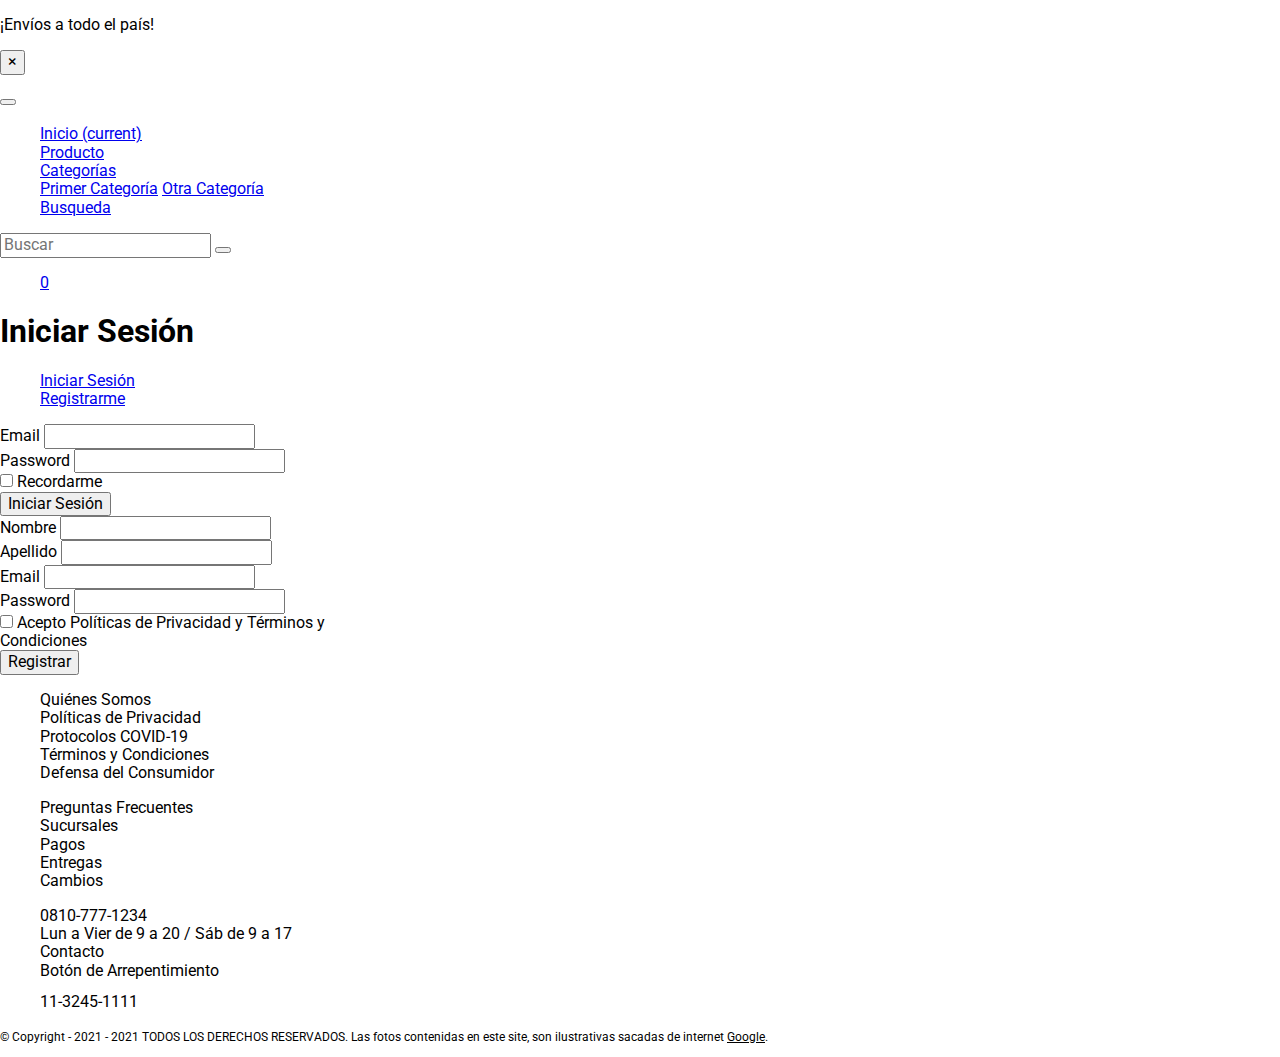
<file: Web-Tienda-Deportes-main/public/login.html>
<!DOCTYPE html>
<html lang="es">
	<head>
		<meta charset="UTF-8" />
		<meta http-equiv="X-UA-Compatible" content="IE=edge" />
		<meta name="viewport" content="width=device-width, initial-scale=1.0" />
		<!--Normalize-->
		<link rel="stylesheet" href="./assets/css/normalize.css" />
		<!--Bootstrap 4.6-->
		<link
			rel="stylesheet"
			href="https://cdn.jsdelivr.net/npm/bootstrap@4.6.0/dist/css/bootstrap.min.css"
			integrity="sha384-B0vP5xmATw1+K9KRQjQERJvTumQW0nPEzvF6L/Z6nronJ3oUOFUFpCjEUQouq2+l"
			crossorigin="anonymous"
		/>
		<!--Fontawesome-->
		<link
			rel="stylesheet"
			href="https://use.fontawesome.com/releases/v5.15.3/css/all.css"
			integrity="sha384-SZXxX4whJ79/gErwcOYf+zWLeJdY/qpuqC4cAa9rOGUstPomtqpuNWT9wdPEn2fk"
			crossorigin="anonymous"
		/>
		<!--Style-->
		<link rel="stylesheet" href="./assets/css/global.css" />
		<link rel="stylesheet" href="./assets/css/style.css" />
		<!--Fonts Roboto-->
		<link rel="preconnect" href="https://fonts.gstatic.com" />
		<link
			href="https://fonts.googleapis.com/css2?family=Roboto:wght@100;400;700&display=swap"
			rel="stylesheet"
		/>
		<!--FavIco-->
		<title>Web-Tienda-Deportes</title>
	</head>
	<body>
		<!--header-->
		<header>
			<!--alert-->
			<div
				class="alert alert-dark alert-dismissible fade show mb-0"
				role="alert"
			>
				<p class="text-center mb-0 font-weight-bold">¡Envíos a todo el país!</p>
				<button
					type="button"
					class="close"
					data-dismiss="alert"
					aria-label="Close"
				>
					<span aria-hidden="true">&times;</span>
				</button>
			</div>
			<!--/alert-->

			<!--navbar-->
			<nav class="navbar navbar-expand-lg navbar-light bg-light">
				<a class="navbar-brand" href="#">
					<i class="fas fa-shopping-cart" style="font-size: 30px"></i>
				</a>
				<button
					class="navbar-toggler"
					type="button"
					data-toggle="collapse"
					data-target="#navbarSupportedContent"
					aria-controls="navbarSupportedContent"
					aria-expanded="false"
					aria-label="Toggle navigation"
				>
					<span class="navbar-toggler-icon"></span>
				</button>

				<div class="collapse navbar-collapse" id="navbarSupportedContent">
					<ul class="navbar-nav mr-auto">
						<li class="nav-item active">
							<a class="nav-link" href="index.html"
								>Inicio <span class="sr-only">(current)</span></a
							>
						</li>
						<li class="nav-item">
							<a class="nav-link" href="producto.html">Producto</a>
						</li>
						<li class="nav-item dropdown">
							<a
								class="nav-link dropdown-toggle"
								href="#"
								id="navbarDropdown"
								role="button"
								data-toggle="dropdown"
								aria-haspopup="true"
								aria-expanded="false"
							>
								Categorías
							</a>
							<div class="dropdown-menu" aria-labelledby="navbarDropdown">
								<a class="dropdown-item" href="#">Primer Categoría</a>
								<a class="dropdown-item" href="#">Otra Categoría</a>
							</div>
						</li>
						<li class="nav-item">
							<a class="nav-link" href="busquedas.html">Busqueda</a>
						</li>
					</ul>
					<form class="form-inline my-2 my-lg-0 mx-1">
						<input
							class="form-control mr-sm-2"
							type="search"
							placeholder="Buscar"
							aria-label="Search"
						/>
						<button class="btn btn-outline-success my-2 my-sm-0" type="submit">
							<i class="fas fa-search"></i>
						</button>
					</form>
					<ul class="navbar-nav">
						<li class="nav-item mx-1">
							<a class="btn btn-outline-info" href="login.html"
								><i class="fas fa-user"></i
							></a>
						</li>
						<li class="nav-item mx-1">
							<a class="btn btn-warning" href="cart.html"
								><i class="fas fa-shopping-cart"></i
								><span class="badge badge-dark ml-1">0</span></a
							>
						</li>
					</ul>
				</div>
			</nav>
			<!--/navbar-->
		</header>
		<!--/header-->

		<!--content-->
		<section class="container my-3">
			<!--login-->
			<div class="row justify-content-center">
				<div class="col-10">
					<div class="card p-5">
						<h1 class="card-title text-center" id="form-title">
							Iniciar Sesión
						</h1>
						<ul
							class="nav nav-pills mb-3 mx-auto"
							id="pills-tab"
							role="tablist"
						>
							<li class="nav-item" role="presentation">
								<a
									class="nav-link active"
									id="pills-home-tab"
									data-toggle="pill"
									href="#pills-home"
									role="tab"
									aria-controls="pills-home"
									aria-selected="true"
									>Iniciar Sesión</a
								>
							</li>
							<li class="nav-item" role="presentation">
								<a
									class="nav-link"
									id="pills-profile-tab"
									data-toggle="pill"
									href="#pills-profile"
									role="tab"
									aria-controls="pills-profile"
									aria-selected="false"
									>Registrarme</a
								>
							</li>
						</ul>
						<div class="tab-content" id="pills-tabContent">
							<div
								class="tab-pane fade show active mx-auto"
								style="max-width: 400px"
								id="pills-home"
								role="tabpanel"
								aria-labelledby="pills-home-tab"
							>
								<form>
									<div class="form-group">
										<label for="exampleInputEmail1">Email</label>
										<input
											type="email"
											class="form-control"
											id="exampleInputEmail1"
											aria-describedby="emailHelp"
										/>
									</div>
									<div class="form-group">
										<label for="exampleInputPassword1">Password</label>
										<input
											type="password"
											class="form-control"
											id="exampleInputPassword1"
										/>
									</div>
									<div class="form-group form-check">
										<input
											type="checkbox"
											class="form-check-input"
											id="exampleCheck1"
										/>
										<label class="form-check-label" for="exampleCheck1"
											>Recordarme</label
										>
									</div>
									<button type="submit" class="btn btn-primary">
										Iniciar Sesión
									</button>
								</form>
							</div>
							<div
								class="tab-pane fade mx-auto"
								style="max-width: 400px"
								id="pills-profile"
								role="tabpanel"
								aria-labelledby="pills-profile-tab"
							>
								<form>
									<div class="form-row">
										<div class="col-6">
											<div class="form-group">
												<label for="exampleInputEmail1">Nombre</label>
												<input
													type="text"
													class="form-control"
													id="exampleInputEmail1"
													aria-describedby="emailHelp"
												/>
											</div>
											<div class="form-group">
												<label for="exampleInputPassword1">Apellido</label>
												<input
													type="text"
													class="form-control"
													id="exampleInputPassword1"
												/>
											</div>
										</div>
										<div class="col-6">
											<div class="form-group">
												<label for="exampleInputPassword1">Email</label>
												<input
													type="email"
													class="form-control"
													id="exampleInputPassword1"
												/>
											</div>
											<div class="form-group">
												<label for="exampleInputPassword1">Password</label>
												<input
													type="password"
													class="form-control"
													id="exampleInputPassword1"
												/>
											</div>
										</div>
									</div>

									<div class="col-12 text-center">
										<div class="form-group form-check">
											<input
												type="checkbox"
												class="form-check-input"
												id="exampleCheck1"
											/>
											<label class="form-check-label" for="exampleCheck1"
												>Acepto Políticas de Privacidad y Términos y
												Condiciones</label
											>
										</div>
										<button type="submit" class="btn btn-primary btn-block">
											Registrar
										</button>
									</div>
								</form>
							</div>
						</div>
					</div>
				</div>
			</div>
			<!--/login-->

			<!--footer-->
			<footer id="footer" class="mt-5">
				<div class="row pt-4 border-top">
					<div class="col-6 my-1 col-md-3">
						<i class="fas fa-shopping-cart" style="font-size: 100px"></i>
					</div>
					<div class="col-6 my-1 col-md-3">
						<ul>
							<li>Quiénes Somos</li>
							<li>Políticas de Privacidad</li>
							<li>Protocolos COVID-19</li>
							<li>Términos y Condiciones</li>
							<li>Defensa del Consumidor</li>
						</ul>
					</div>
					<div class="col-6 my-1 col-md-3">
						<ul>
							<li>Preguntas Frecuentes</li>
							<li>Sucursales</li>
							<li>Pagos</li>
							<li>Entregas</li>
							<li>Cambios</li>
						</ul>
					</div>
					<div class="col-6 my-1 col-md-3">
						<ul>
							<li>0810-777-1234</li>
							<li>Lun a Vier de 9 a 20 / Sáb de 9 a 17</li>
							<li>Contacto</li>
							<li>Botón de Arrepentimiento</li>
							<li><i class="fab fa-whatsapp"></i>11-3245-1111</li>
						</ul>
					</div>
				</div>
				<div class="row pt-4 border-top">
					<div class="col-3">
						<ul class="list-group list-group-horizontal">
							<li class="list-group-item">
								<a href="#"><i class="fab fa-instagram"></i></a>
							</li>
							<li class="list-group-item">
								<a href="#"> <i class="fab fa-facebook-square"></i></a>
							</li>
							<li class="list-group-item">
								<a href="#"><i class="fab fa-twitter"></i></a>
							</li>
						</ul>
					</div>
					<div class="col-9 align-self-center">
						<p class="mb-0">
							© Copyright - 2021 - 2021 TODOS LOS DERECHOS RESERVADOS. Las fotos
							contenidas en este site, son ilustrativas sacadas de internet
							<a href="https://www.google.com.ar/" target="blank">Google</a>.
						</p>
					</div>
				</div>
			</footer>
			<!--/footer-->
		</section>
		<!--/content-->

		<!--Bootstrap Js-->
		<script
			src="https://code.jquery.com/jquery-3.5.1.slim.min.js"
			integrity="sha384-DfXdz2htPH0lsSSs5nCTpuj/zy4C+OGpamoFVy38MVBnE+IbbVYUew+OrCXaRkfj"
			crossorigin="anonymous"
		></script>
		<script
			src="https://cdn.jsdelivr.net/npm/bootstrap@4.6.0/dist/js/bootstrap.bundle.min.js"
			integrity="sha384-Piv4xVNRyMGpqkS2by6br4gNJ7DXjqk09RmUpJ8jgGtD7zP9yug3goQfGII0yAns"
			crossorigin="anonymous"
		></script>
		<!--Script-->
		<script src="./assets/js/login.js"></script>
	</body>
</html>
</file>
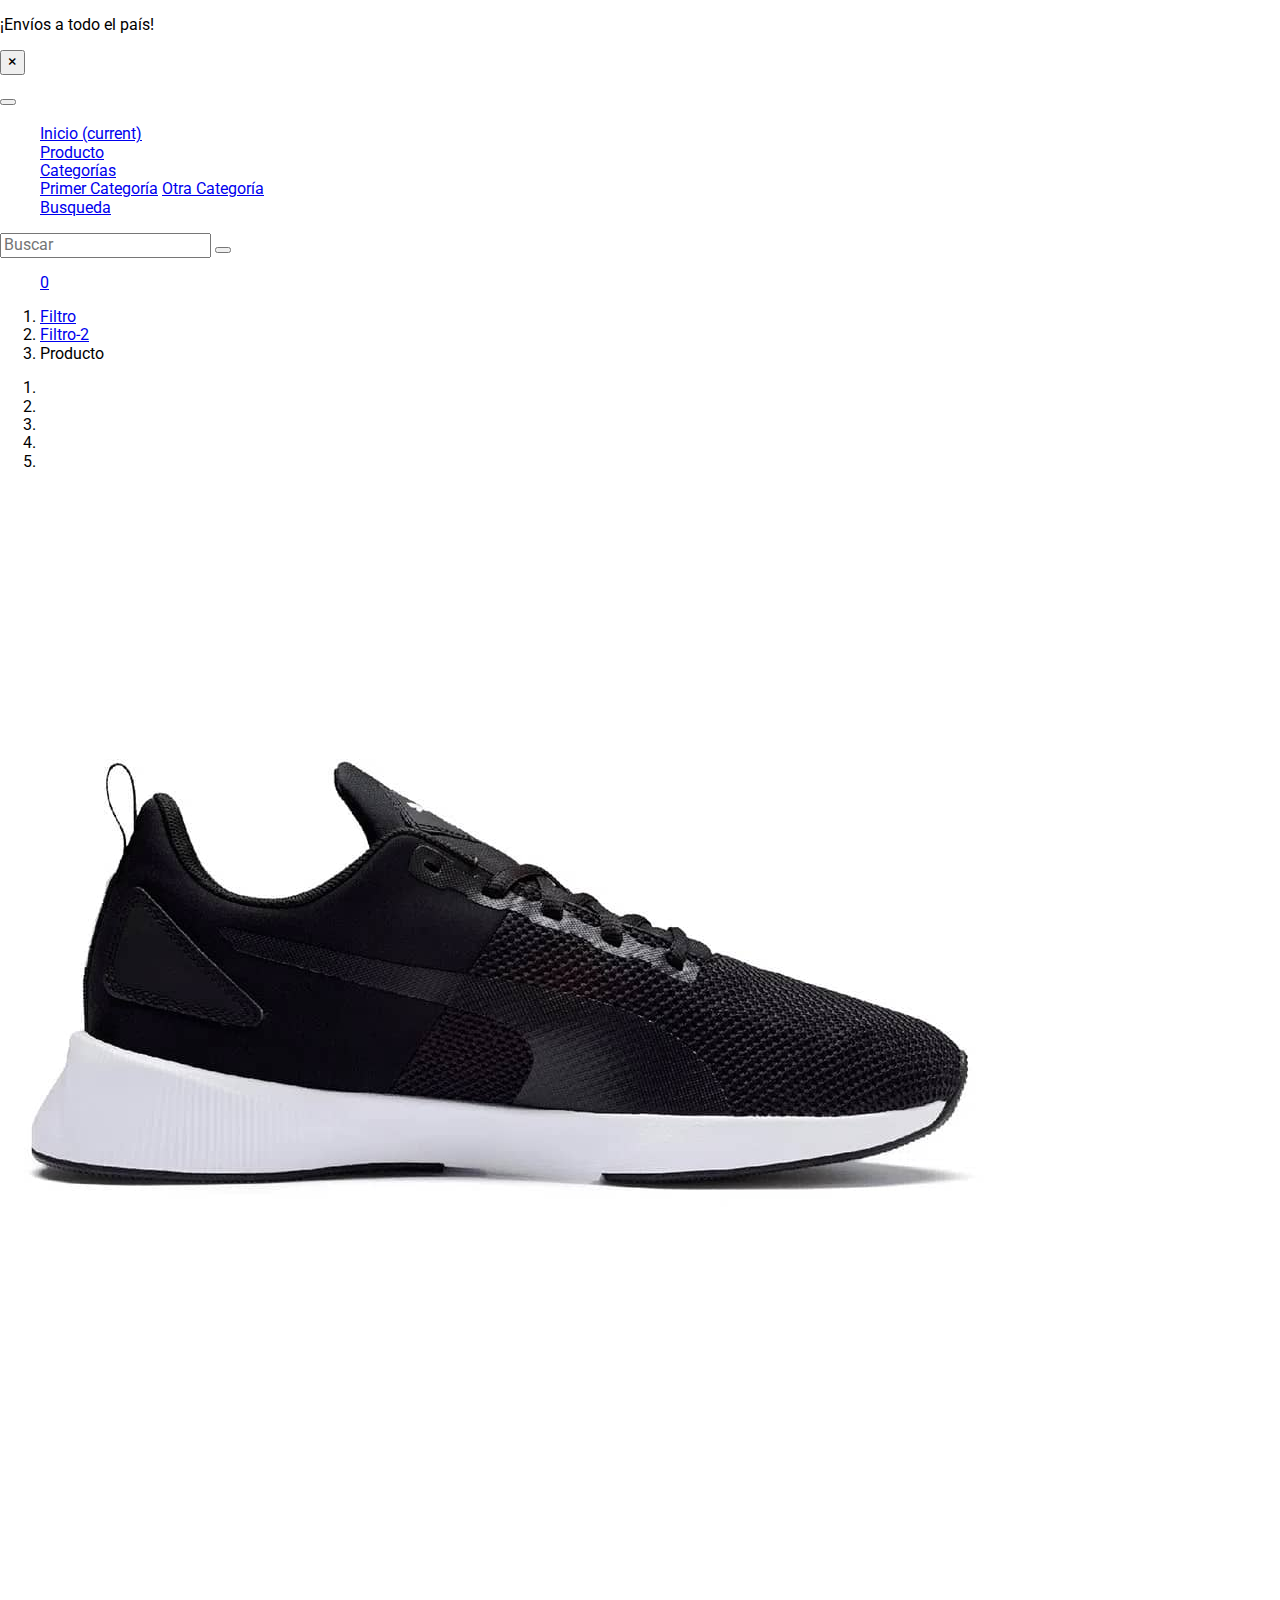
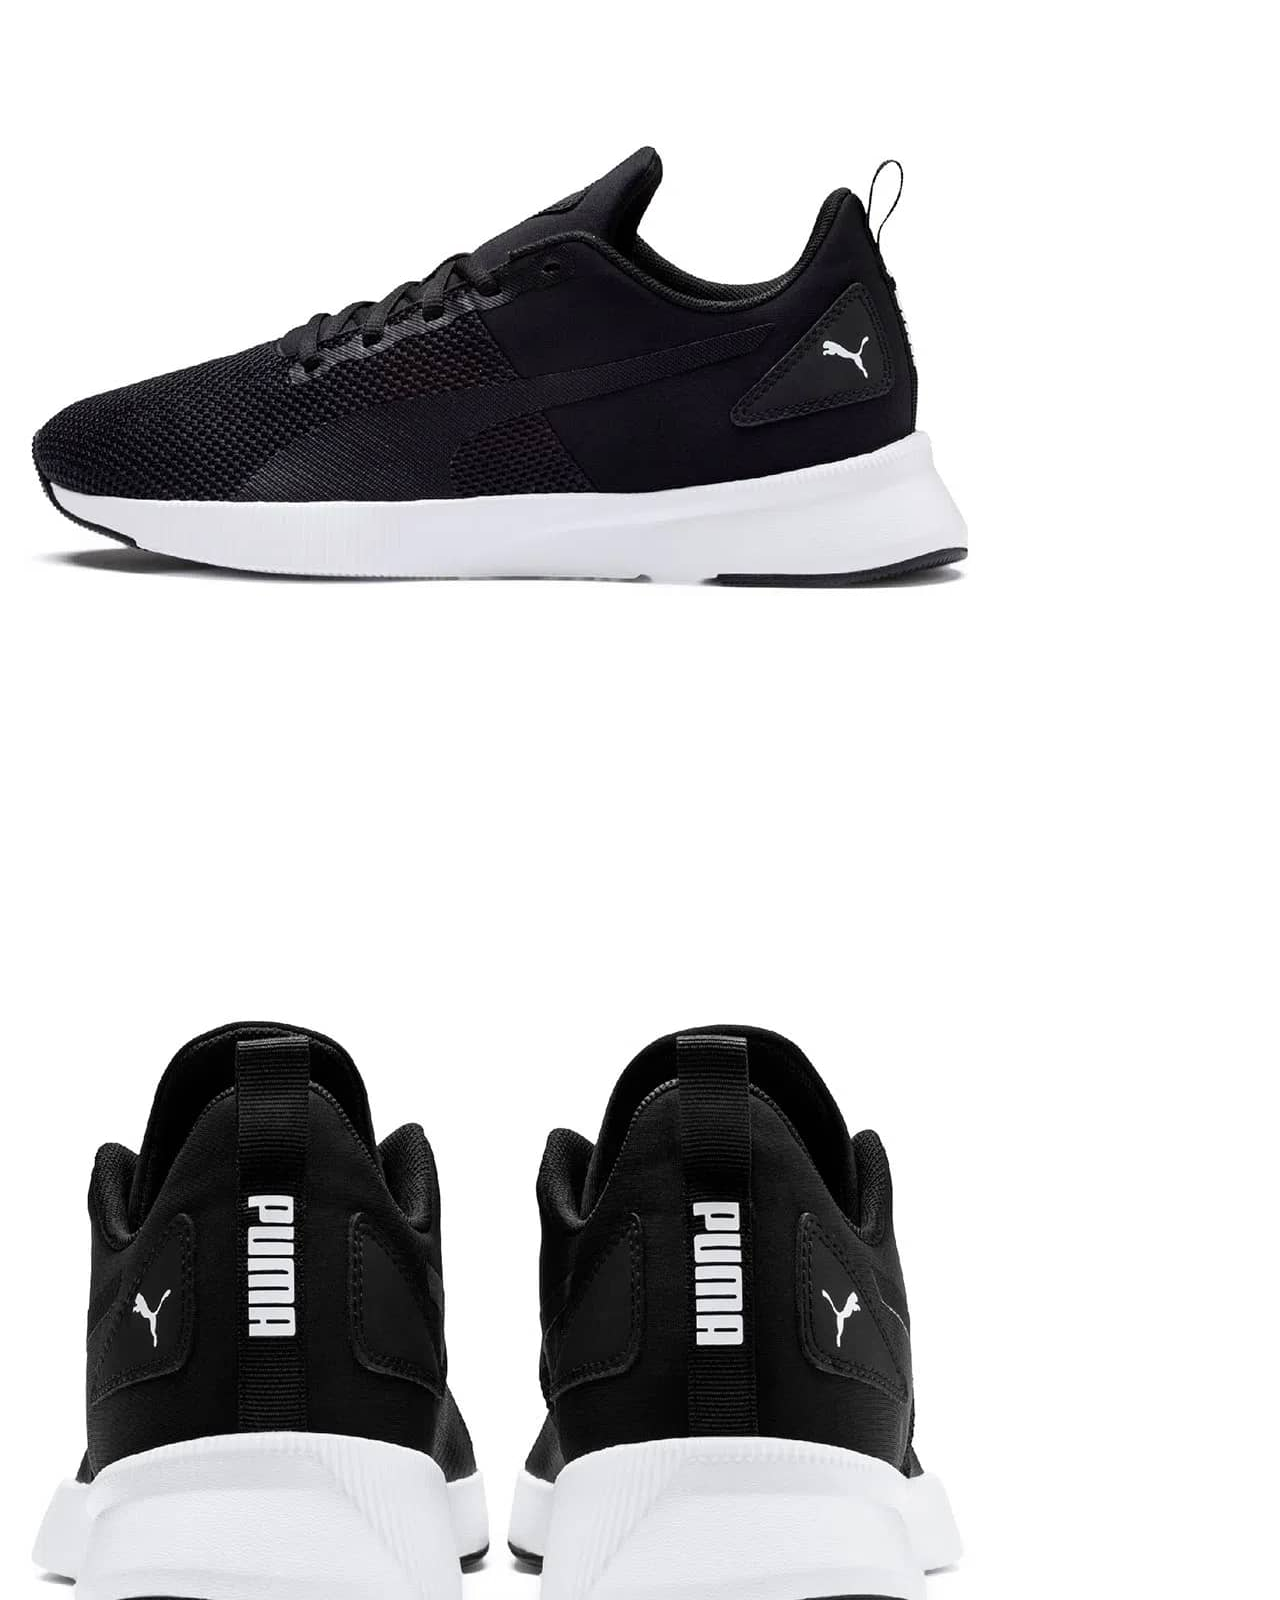
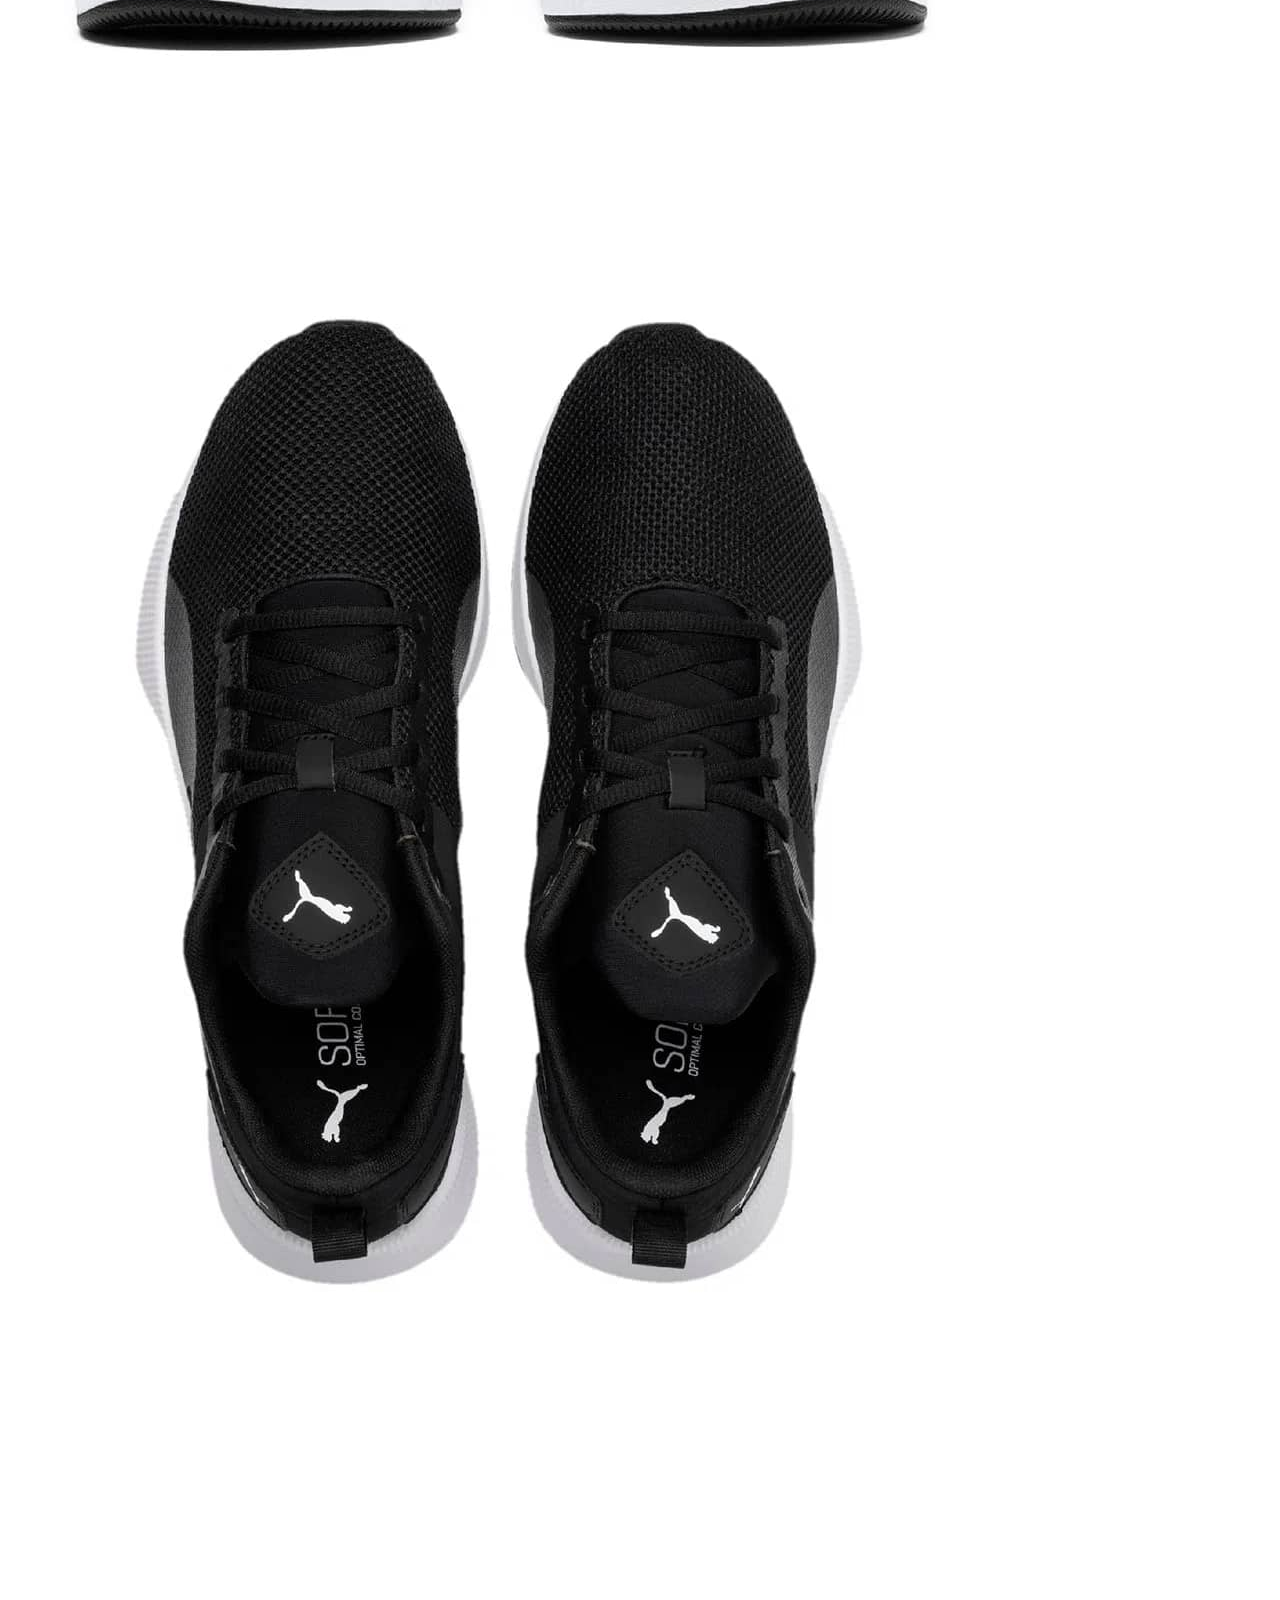
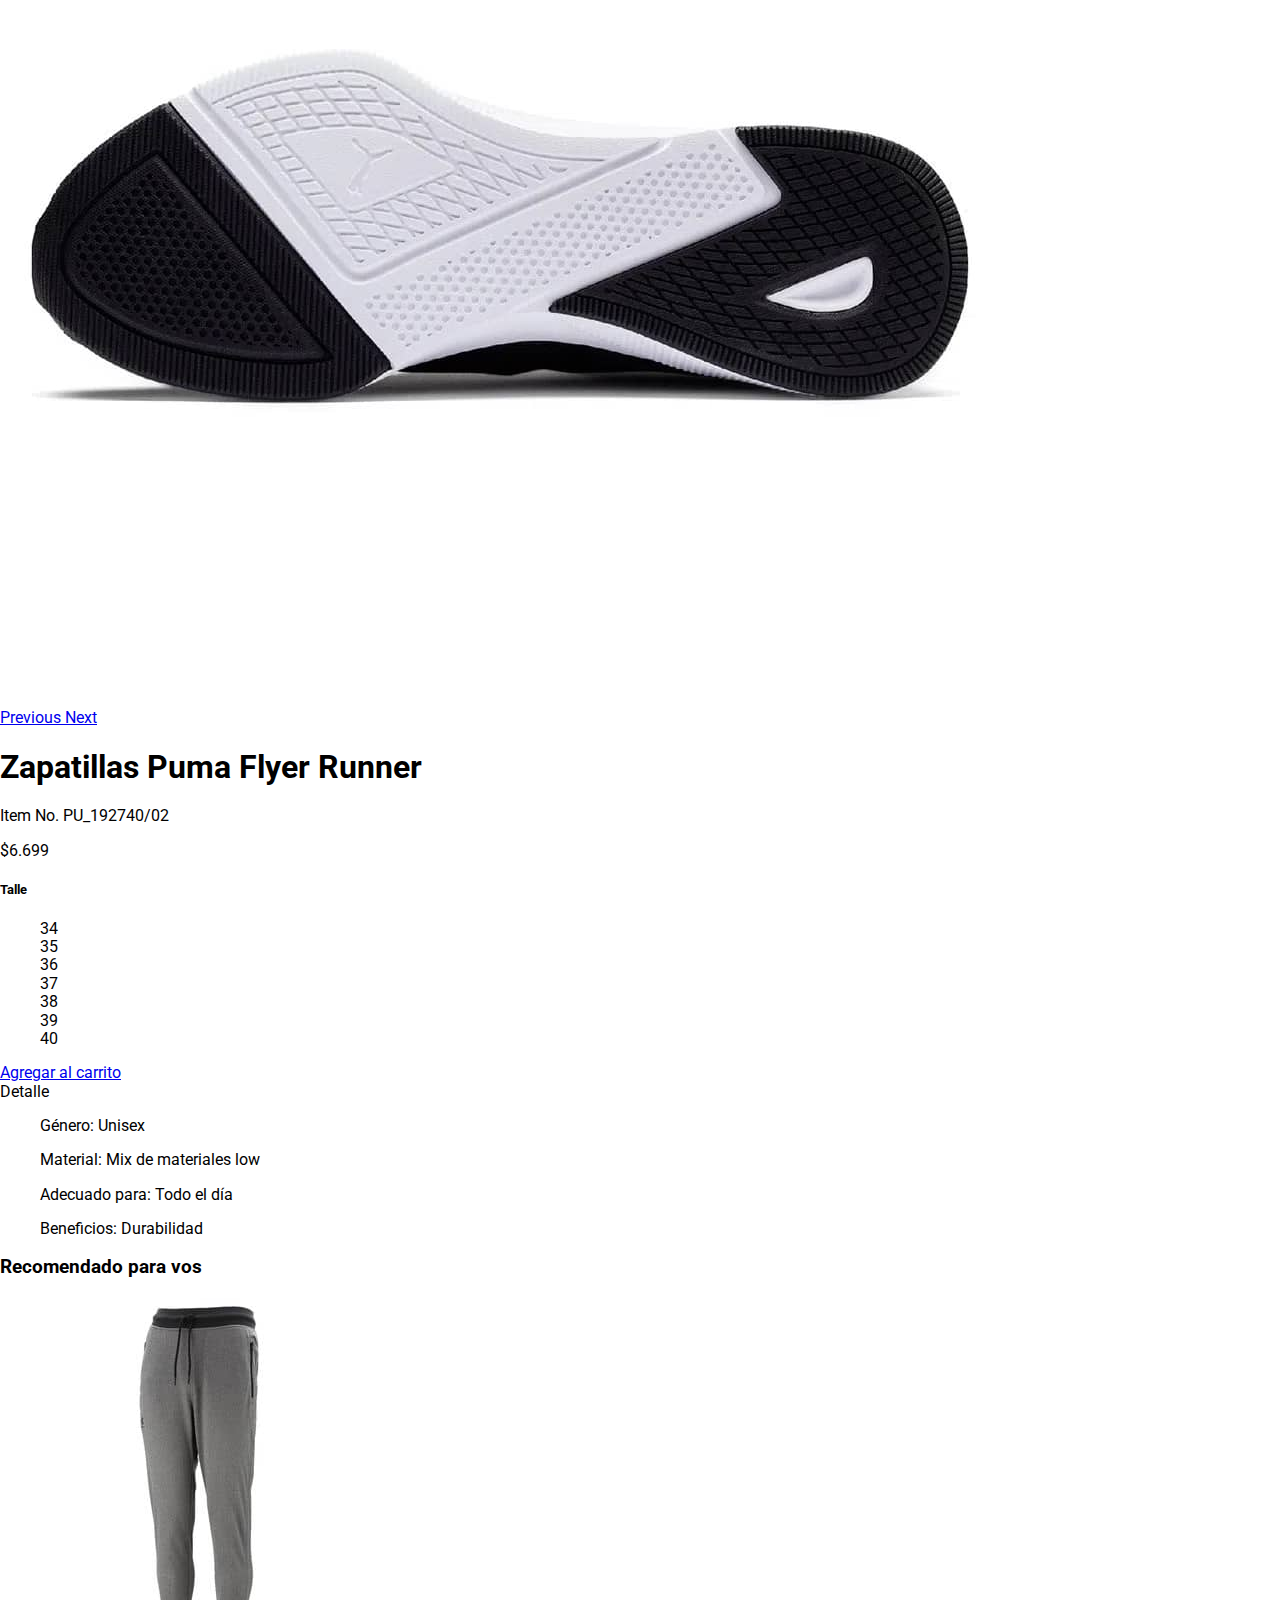
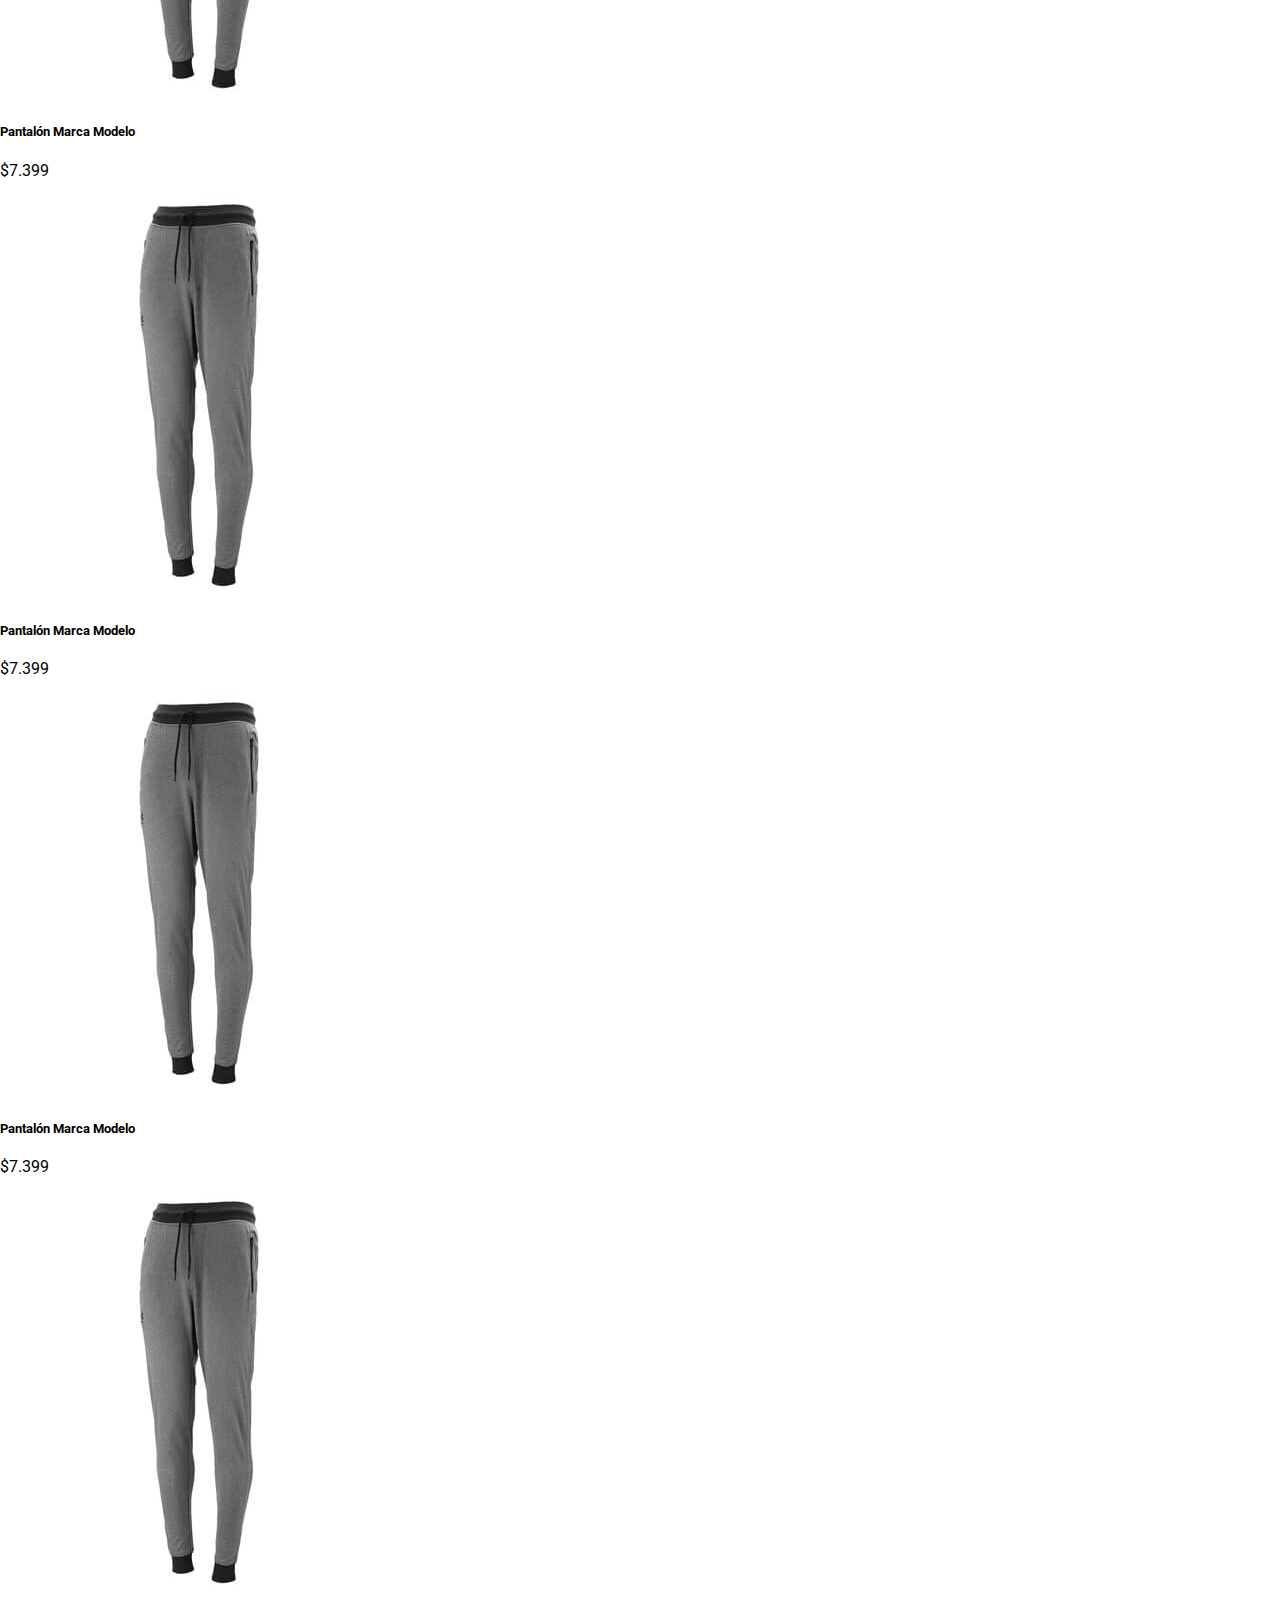
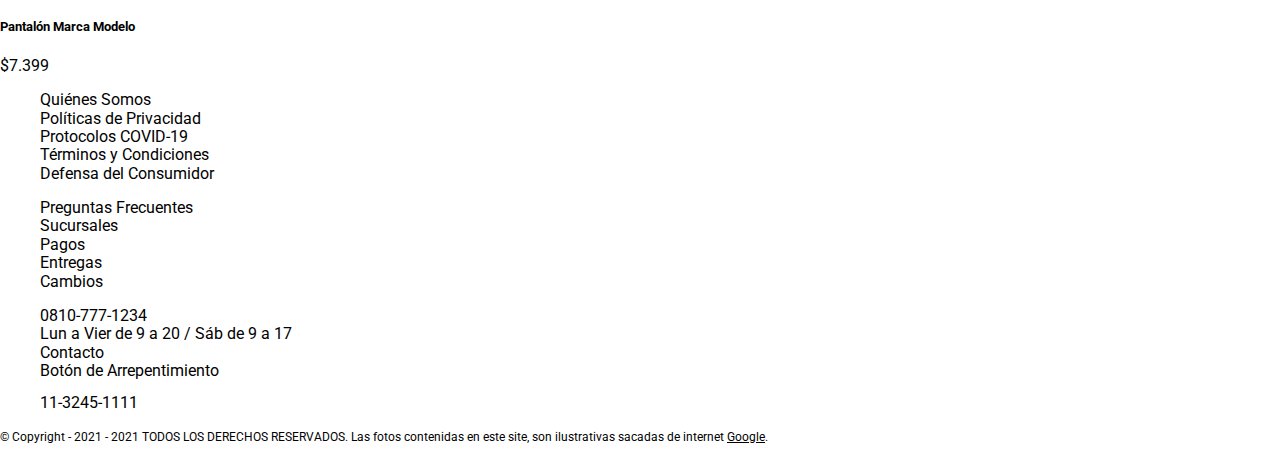
<file: Web-Tienda-Deportes-main/public/producto.html>
<!DOCTYPE html>
<html lang="es">
	<head>
		<meta charset="UTF-8" />
		<meta http-equiv="X-UA-Compatible" content="IE=edge" />
		<meta name="viewport" content="width=device-width, initial-scale=1.0" />
		<!--Normalize-->
		<link rel="stylesheet" href="./assets/css/normalize.css" />
		<!--Bootstrap 4.6-->
		<link
			rel="stylesheet"
			href="https://cdn.jsdelivr.net/npm/bootstrap@4.6.0/dist/css/bootstrap.min.css"
			integrity="sha384-B0vP5xmATw1+K9KRQjQERJvTumQW0nPEzvF6L/Z6nronJ3oUOFUFpCjEUQouq2+l"
			crossorigin="anonymous"
		/>
		<!--Fontawesome-->
		<link
			rel="stylesheet"
			href="https://use.fontawesome.com/releases/v5.15.3/css/all.css"
			integrity="sha384-SZXxX4whJ79/gErwcOYf+zWLeJdY/qpuqC4cAa9rOGUstPomtqpuNWT9wdPEn2fk"
			crossorigin="anonymous"
		/>
		<!--Style-->
		<link rel="stylesheet" href="./assets/css/global.css" />
		<link rel="stylesheet" href="./assets/css/style.css" />
		<!--Fonts Roboto-->
		<link rel="preconnect" href="https://fonts.gstatic.com" />
		<link
			href="https://fonts.googleapis.com/css2?family=Roboto:wght@100;400;700&display=swap"
			rel="stylesheet"
		/>
		<!--FavIco-->
		<title>Web-Tienda-Deportes</title>
	</head>
	<body>
		<!--header-->
		<header>
			<!--alert-->
			<div
				class="alert alert-dark alert-dismissible fade show mb-0"
				role="alert"
			>
				<p class="text-center mb-0 font-weight-bold">¡Envíos a todo el país!</p>
				<button
					type="button"
					class="close"
					data-dismiss="alert"
					aria-label="Close"
				>
					<span aria-hidden="true">&times;</span>
				</button>
			</div>
			<!--/alert-->

			<!--navbar-->
			<nav class="navbar navbar-expand-lg navbar-light bg-light">
				<a class="navbar-brand" href="#">
					<i class="fas fa-shopping-cart" style="font-size: 30px"></i>
				</a>
				<button
					class="navbar-toggler"
					type="button"
					data-toggle="collapse"
					data-target="#navbarSupportedContent"
					aria-controls="navbarSupportedContent"
					aria-expanded="false"
					aria-label="Toggle navigation"
				>
					<span class="navbar-toggler-icon"></span>
				</button>

				<div class="collapse navbar-collapse" id="navbarSupportedContent">
					<ul class="navbar-nav mr-auto">
						<li class="nav-item active">
							<a class="nav-link" href="index.html"
								>Inicio <span class="sr-only">(current)</span></a
							>
						</li>
						<li class="nav-item">
							<a class="nav-link" href="producto.html">Producto</a>
						</li>
						<li class="nav-item dropdown">
							<a
								class="nav-link dropdown-toggle"
								href="#"
								id="navbarDropdown"
								role="button"
								data-toggle="dropdown"
								aria-haspopup="true"
								aria-expanded="false"
							>
								Categorías
							</a>
							<div class="dropdown-menu" aria-labelledby="navbarDropdown">
								<a class="dropdown-item" href="#">Primer Categoría</a>
								<a class="dropdown-item" href="#">Otra Categoría</a>
							</div>
						</li>
						<li class="nav-item">
							<a class="nav-link" href="busquedas.html">Busqueda</a>
						</li>
					</ul>
					<form class="form-inline my-2 my-lg-0 mx-1">
						<input
							class="form-control mr-sm-2"
							type="search"
							placeholder="Buscar"
							aria-label="Search"
						/>
						<button class="btn btn-outline-success my-2 my-sm-0" type="submit">
							<i class="fas fa-search"></i>
						</button>
					</form>
					<ul class="navbar-nav">
						<li class="nav-item mx-1">
							<a class="btn btn-outline-info" href="login.html"
								><i class="fas fa-user"></i
							></a>
						</li>
						<li class="nav-item mx-1">
							<a class="btn btn-warning" href="cart.html"
								><i class="fas fa-shopping-cart"></i
								><span class="badge badge-dark ml-1">0</span></a
							>
						</li>
					</ul>
				</div>
			</nav>
			<!--/navbar-->
		</header>
		<!--/header-->

		<!--content-->
		<section class="container my-3">
			<!--breadcrumb-->
			<nav aria-label="breadcrumb">
				<ol class="breadcrumb">
					<li class="breadcrumb-item"><a href="#">Filtro</a></li>
					<li class="breadcrumb-item"><a href="#">Filtro-2</a></li>
					<li class="breadcrumb-item active" aria-current="page">Producto</li>
				</ol>
			</nav>
			<!--/breadcrumb-->

			<!--producto-->
			<div class="row my-3">
				<div class="col-6">
					<div
						id="carouselExampleIndicators"
						class="carousel slide"
						data-ride="carousel"
					>
						<ol class="carousel-indicators">
							<li
								data-target="#carouselExampleIndicators"
								data-slide-to="0"
								class="active"
							></li>
							<li
								data-target="#carouselExampleIndicators"
								data-slide-to="1"
							></li>
							<li
								data-target="#carouselExampleIndicators"
								data-slide-to="2"
							></li>
							<li
								data-target="#carouselExampleIndicators"
								data-slide-to="3"
							></li>
							<li
								data-target="#carouselExampleIndicators"
								data-slide-to="4"
							></li>
						</ol>
						<div class="carousel-inner">
							<div class="carousel-item active">
								<img
									src="./assets/image/producto/producto-detalle-1.jpg"
									class="d-block w-100"
									alt="..."
								/>
							</div>
							<div class="carousel-item">
								<img
									src="./assets/image/producto/producto-detalle-2.jpg"
									class="d-block w-100"
									alt="..."
								/>
							</div>
							<div class="carousel-item">
								<img
									src="./assets/image/producto/producto-detalle-3.jpg"
									class="d-block w-100"
									alt="..."
								/>
							</div>
							<div class="carousel-item">
								<img
									src="./assets/image/producto/producto-detalle-4.jpg"
									class="d-block w-100"
									alt="..."
								/>
							</div>
							<div class="carousel-item">
								<img
									src="./assets/image/producto/producto-detalle-5.jpg"
									class="d-block w-100"
									alt="..."
								/>
							</div>
						</div>
						<a
							class="carousel-control-prev"
							href="#carouselExampleIndicators"
							role="button"
							data-slide="prev"
						>
							<span
								class="carousel-control-prev-icon"
								aria-hidden="true"
							></span>
							<span class="sr-only">Previous</span>
						</a>
						<a
							class="carousel-control-next"
							href="#carouselExampleIndicators"
							role="button"
							data-slide="next"
						>
							<span
								class="carousel-control-next-icon"
								aria-hidden="true"
							></span>
							<span class="sr-only">Next</span>
						</a>
					</div>
				</div>
				<div class="col-6">
					<h1 class="h3 font-weight-bold">Zapatillas Puma Flyer Runner</h1>
					<p>Item No. PU_192740/02</p>
					<span class="font-weight-bold">$6.699</span>
					<div class="border-top border-bottom my-2">
						<h5>Talle</h5>
						<ul class="list-group list-group-horizontal my-2">
							<li class="list-group-item">34</li>
							<li class="list-group-item">35</li>
							<li class="list-group-item">36</li>
							<li class="list-group-item">37</li>
							<li class="list-group-item">38</li>
							<li class="list-group-item">39</li>
							<li class="list-group-item">40</li>
						</ul>
					</div>
					<div class="row">
						<div class="col-10">
							<a href="#" class="btn btn-primary btn-lg btn-block"
								>Agregar al carrito</a
							>
						</div>
						<div class="col-2 align-self-center">
							<a href="#"><i class="far fa-heart"></i></a>
						</div>
					</div>
				</div>
			</div>
			<!--/producto-->

			<!--producto-detalle-->
			<div class="row my-3">
				<div class="col-12">
					<div class="card">
						<div class="card-header">Detalle</div>
						<div class="card-body">
							<ul>
								<li>
									<p><span>Género: </span>Unisex</p>
								</li>
								<li>
									<p><span>Material: </span>Mix de materiales low</p>
								</li>
								<li>
									<p><span>Adecuado para: </span>Todo el día</p>
								</li>
								<li>
									<p><span>Beneficios: </span>Durabilidad</p>
								</li>
							</ul>
						</div>
					</div>
				</div>
			</div>
			<!--/producto-detalle-->

			<!--recomendado para vos-->
			<h3 class="h3">Recomendado para vos</h3>
			<div class="row justify-content-center">
				<div class="col-12">
					<div
						id="carouselExampleControls"
						class="carousel slide"
						data-ride="carousel"
					>
						<div class="carousel-inner">
							<div class="carousel-item active">
								<div class="card-deck">
									<div class="card" style="width: 10rem">
										<img
											src="./assets/image/producto/producto-1.jpg"
											class="card-img-top"
											alt="..."
										/>
										<div class="card-body">
											<h5 class="card-title">Pantalón Marca Modelo</h5>
											<p class="card-text">$7.399</p>
										</div>
									</div>
									<div class="card" style="width: 10rem">
										<img
											src="./assets/image/producto/producto-1.jpg"
											class="card-img-top"
											alt="..."
										/>
										<div class="card-body">
											<h5 class="card-title">Pantalón Marca Modelo</h5>
											<p class="card-text">$7.399</p>
										</div>
									</div>
									<div class="card d-none d-md-block" style="width: 10rem">
										<img
											src="./assets/image/producto/producto-1.jpg"
											class="card-img-top"
											alt="..."
										/>
										<div class="card-body">
											<h5 class="card-title">Pantalón Marca Modelo</h5>
											<p class="card-text">$7.399</p>
										</div>
									</div>
									<div class="card d-none d-md-block" style="width: 10rem">
										<img
											src="./assets/image/producto/producto-1.jpg"
											class="card-img-top"
											alt="..."
										/>
										<div class="card-body">
											<h5 class="card-title">Pantalón Marca Modelo</h5>
											<p class="card-text">$7.399</p>
										</div>
									</div>
								</div>
							</div>
						</div>
					</div>
				</div>
			</div>
			<!--/recomendado para vos-->

			<!--footer-->
			<footer id="footer" class="mt-5">
				<div class="row pt-4 border-top">
					<div class="col-6 my-1 col-md-3">
						<i class="fas fa-shopping-cart" style="font-size: 100px"></i>
					</div>
					<div class="col-6 my-1 col-md-3">
						<ul>
							<li>Quiénes Somos</li>
							<li>Políticas de Privacidad</li>
							<li>Protocolos COVID-19</li>
							<li>Términos y Condiciones</li>
							<li>Defensa del Consumidor</li>
						</ul>
					</div>
					<div class="col-6 my-1 col-md-3">
						<ul>
							<li>Preguntas Frecuentes</li>
							<li>Sucursales</li>
							<li>Pagos</li>
							<li>Entregas</li>
							<li>Cambios</li>
						</ul>
					</div>
					<div class="col-6 my-1 col-md-3">
						<ul>
							<li>0810-777-1234</li>
							<li>Lun a Vier de 9 a 20 / Sáb de 9 a 17</li>
							<li>Contacto</li>
							<li>Botón de Arrepentimiento</li>
							<li><i class="fab fa-whatsapp"></i>11-3245-1111</li>
						</ul>
					</div>
				</div>
				<div class="row pt-4 border-top">
					<div class="col-3">
						<ul class="list-group list-group-horizontal">
							<li class="list-group-item">
								<a href="#"><i class="fab fa-instagram"></i></a>
							</li>
							<li class="list-group-item">
								<a href="#"> <i class="fab fa-facebook-square"></i></a>
							</li>
							<li class="list-group-item">
								<a href="#"><i class="fab fa-twitter"></i></a>
							</li>
						</ul>
					</div>
					<div class="col-9 align-self-center">
						<p class="mb-0">
							© Copyright - 2021 - 2021 TODOS LOS DERECHOS RESERVADOS. Las fotos
							contenidas en este site, son ilustrativas sacadas de internet
							<a href="https://www.google.com.ar/" target="blank">Google</a>.
						</p>
					</div>
				</div>
			</footer>
			<!--/footer-->
		</section>
		<!--/content-->

		<!--Bootstrap Js-->
		<script
			src="https://code.jquery.com/jquery-3.5.1.slim.min.js"
			integrity="sha384-DfXdz2htPH0lsSSs5nCTpuj/zy4C+OGpamoFVy38MVBnE+IbbVYUew+OrCXaRkfj"
			crossorigin="anonymous"
		></script>
		<script
			src="https://cdn.jsdelivr.net/npm/bootstrap@4.6.0/dist/js/bootstrap.bundle.min.js"
			integrity="sha384-Piv4xVNRyMGpqkS2by6br4gNJ7DXjqk09RmUpJ8jgGtD7zP9yug3goQfGII0yAns"
			crossorigin="anonymous"
		></script>
		<!--Script-->
		<script src="./assets/js/script.js"></script>
	</body>
</html>
</file>
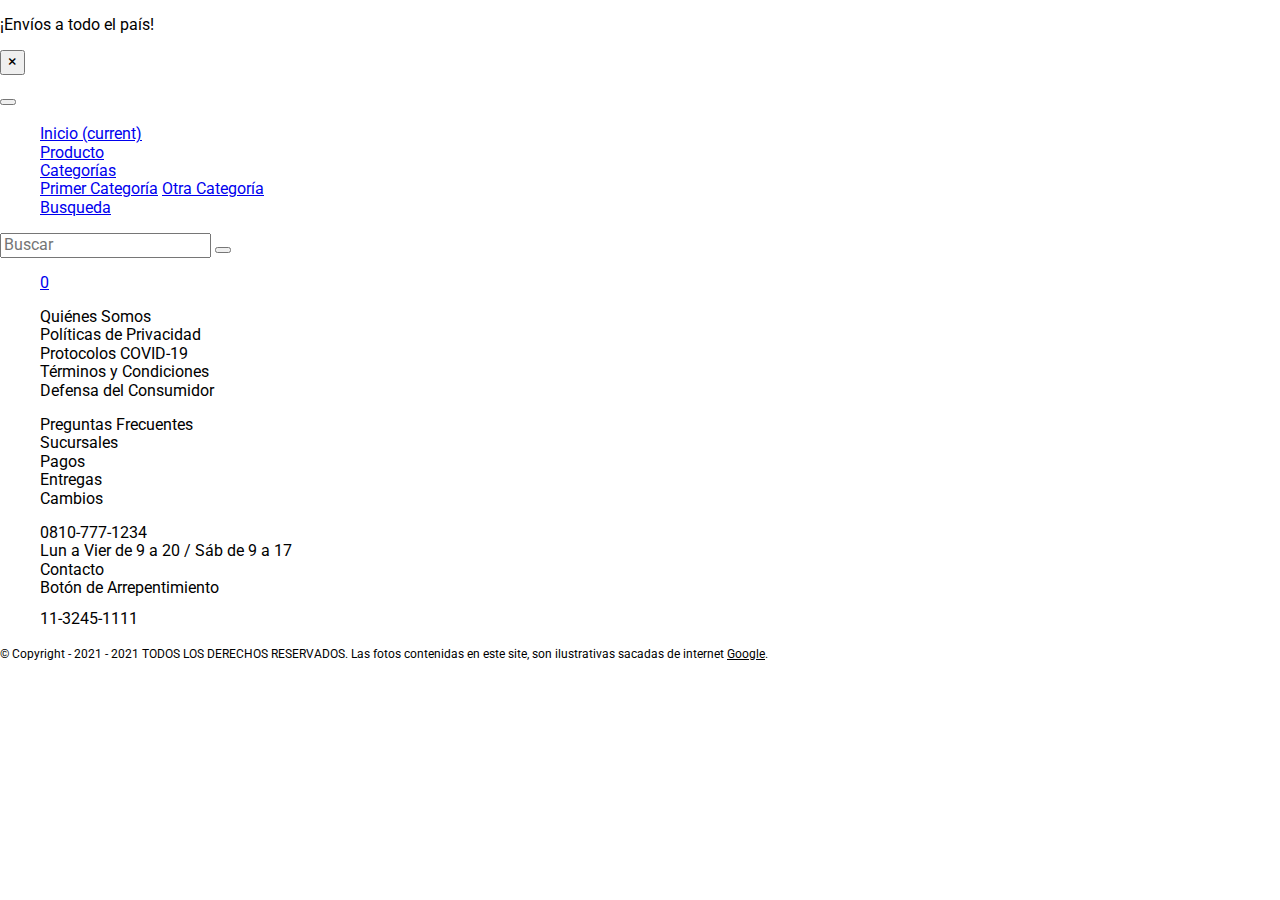
<file: Web-Tienda-Deportes-main/public/template.html>
<!DOCTYPE html>
<html lang="es">
	<head>
		<meta charset="UTF-8" />
		<meta http-equiv="X-UA-Compatible" content="IE=edge" />
		<meta name="viewport" content="width=device-width, initial-scale=1.0" />
		<!--Normalize-->
		<link rel="stylesheet" href="./assets/css/normalize.css" />
		<!--Bootstrap 4.6-->
		<link
			rel="stylesheet"
			href="https://cdn.jsdelivr.net/npm/bootstrap@4.6.0/dist/css/bootstrap.min.css"
			integrity="sha384-B0vP5xmATw1+K9KRQjQERJvTumQW0nPEzvF6L/Z6nronJ3oUOFUFpCjEUQouq2+l"
			crossorigin="anonymous"
		/>
		<!--Fontawesome-->
		<link
			rel="stylesheet"
			href="https://use.fontawesome.com/releases/v5.15.3/css/all.css"
			integrity="sha384-SZXxX4whJ79/gErwcOYf+zWLeJdY/qpuqC4cAa9rOGUstPomtqpuNWT9wdPEn2fk"
			crossorigin="anonymous"
		/>
		<!--Style-->
		<link rel="stylesheet" href="./assets/css/global.css" />
		<link rel="stylesheet" href="./assets/css/style.css" />
		<!--Fonts Roboto-->
		<link rel="preconnect" href="https://fonts.gstatic.com" />
		<link
			href="https://fonts.googleapis.com/css2?family=Roboto:wght@100;400;700&display=swap"
			rel="stylesheet"
		/>
		<!--FavIco-->
		<title>Web-Tienda-Deportes</title>
	</head>
	<body>
		<!--header-->
		<header>
			<!--alert-->
			<div
				class="alert alert-dark alert-dismissible fade show mb-0"
				role="alert"
			>
				<p class="text-center mb-0 font-weight-bold">¡Envíos a todo el país!</p>
				<button
					type="button"
					class="close"
					data-dismiss="alert"
					aria-label="Close"
				>
					<span aria-hidden="true">&times;</span>
				</button>
			</div>
			<!--/alert-->

			<!--navbar-->
			<nav class="navbar navbar-expand-lg navbar-light bg-light">
				<a class="navbar-brand" href="#">
					<i class="fas fa-shopping-cart" style="font-size: 30px"></i>
				</a>
				<button
					class="navbar-toggler"
					type="button"
					data-toggle="collapse"
					data-target="#navbarSupportedContent"
					aria-controls="navbarSupportedContent"
					aria-expanded="false"
					aria-label="Toggle navigation"
				>
					<span class="navbar-toggler-icon"></span>
				</button>

				<div class="collapse navbar-collapse" id="navbarSupportedContent">
					<ul class="navbar-nav mr-auto">
						<li class="nav-item active">
							<a class="nav-link" href="index.html"
								>Inicio <span class="sr-only">(current)</span></a
							>
						</li>
						<li class="nav-item">
							<a class="nav-link" href="producto.html">Producto</a>
						</li>
						<li class="nav-item dropdown">
							<a
								class="nav-link dropdown-toggle"
								href="#"
								id="navbarDropdown"
								role="button"
								data-toggle="dropdown"
								aria-haspopup="true"
								aria-expanded="false"
							>
								Categorías
							</a>
							<div class="dropdown-menu" aria-labelledby="navbarDropdown">
								<a class="dropdown-item" href="#">Primer Categoría</a>
								<a class="dropdown-item" href="#">Otra Categoría</a>
							</div>
						</li>
						<li class="nav-item">
							<a class="nav-link" href="busquedas.html">Busqueda</a>
						</li>
					</ul>
					<form class="form-inline my-2 my-lg-0 mx-1">
						<input
							class="form-control mr-sm-2"
							type="search"
							placeholder="Buscar"
							aria-label="Search"
						/>
						<button class="btn btn-outline-success my-2 my-sm-0" type="submit">
							<i class="fas fa-search"></i>
						</button>
					</form>
					<ul class="navbar-nav">
						<li class="nav-item mx-1">
							<a class="btn btn-outline-info" href="login.html"
								><i class="fas fa-user"></i
							></a>
						</li>
						<li class="nav-item mx-1">
							<a class="btn btn-warning" href="cart.html"
								><i class="fas fa-shopping-cart"></i
								><span class="badge badge-dark ml-1">0</span></a
							>
						</li>
					</ul>
				</div>
			</nav>
			<!--/navbar-->
		</header>
		<!--/header-->

		<!--content-->
		<section class="container my-3">
			<!--footer-->
			<footer id="footer" class="mt-5">
				<div class="row pt-4 border-top">
					<div class="col-6 my-1 col-md-3">
						<i class="fas fa-shopping-cart" style="font-size: 100px"></i>
					</div>
					<div class="col-6 my-1 col-md-3">
						<ul>
							<li>Quiénes Somos</li>
							<li>Políticas de Privacidad</li>
							<li>Protocolos COVID-19</li>
							<li>Términos y Condiciones</li>
							<li>Defensa del Consumidor</li>
						</ul>
					</div>
					<div class="col-6 my-1 col-md-3">
						<ul>
							<li>Preguntas Frecuentes</li>
							<li>Sucursales</li>
							<li>Pagos</li>
							<li>Entregas</li>
							<li>Cambios</li>
						</ul>
					</div>
					<div class="col-6 my-1 col-md-3">
						<ul>
							<li>0810-777-1234</li>
							<li>Lun a Vier de 9 a 20 / Sáb de 9 a 17</li>
							<li>Contacto</li>
							<li>Botón de Arrepentimiento</li>
							<li><i class="fab fa-whatsapp"></i>11-3245-1111</li>
						</ul>
					</div>
				</div>
				<div class="row pt-4 border-top">
					<div class="col-3">
						<ul class="list-group list-group-horizontal">
							<li class="list-group-item">
								<a href="#"><i class="fab fa-instagram"></i></a>
							</li>
							<li class="list-group-item">
								<a href="#"> <i class="fab fa-facebook-square"></i></a>
							</li>
							<li class="list-group-item">
								<a href="#"><i class="fab fa-twitter"></i></a>
							</li>
						</ul>
					</div>
					<div class="col-9 align-self-center">
						<p class="mb-0">
							© Copyright - 2021 - 2021 TODOS LOS DERECHOS RESERVADOS. Las fotos
							contenidas en este site, son ilustrativas sacadas de internet
							<a href="https://www.google.com.ar/" target="blank">Google</a>.
						</p>
					</div>
				</div>
			</footer>
			<!--/footer-->
		</section>
		<!--/content-->

		<!--Bootstrap Js-->
		<script
			src="https://code.jquery.com/jquery-3.5.1.slim.min.js"
			integrity="sha384-DfXdz2htPH0lsSSs5nCTpuj/zy4C+OGpamoFVy38MVBnE+IbbVYUew+OrCXaRkfj"
			crossorigin="anonymous"
		></script>
		<script
			src="https://cdn.jsdelivr.net/npm/bootstrap@4.6.0/dist/js/bootstrap.bundle.min.js"
			integrity="sha384-Piv4xVNRyMGpqkS2by6br4gNJ7DXjqk09RmUpJ8jgGtD7zP9yug3goQfGII0yAns"
			crossorigin="anonymous"
		></script>
		<!--Script-->
		<script src="./assets/js/script.js"></script>
	</body>
</html>
</file>
<file: Web-Tienda-Deportes-main/public/assets/css/global.css>
/* Estilos globales */

body {
	font-family: "Roboto", sans-serif;
}

ul {
	list-style: none;
}
</file>
<file: Web-Tienda-Deportes-main/public/assets/css/style.css>
/* Mi estilo */

#footer .fab {
	font-size: 30px;
}

#footer p {
	font-size: 12px;
}

#footer .list-group .list-group-item {
	border: none;
	padding-left: 10px;
	padding-right: 10px;
}

#footer a {
	color: rgb(0, 0, 0);
}
</file>
